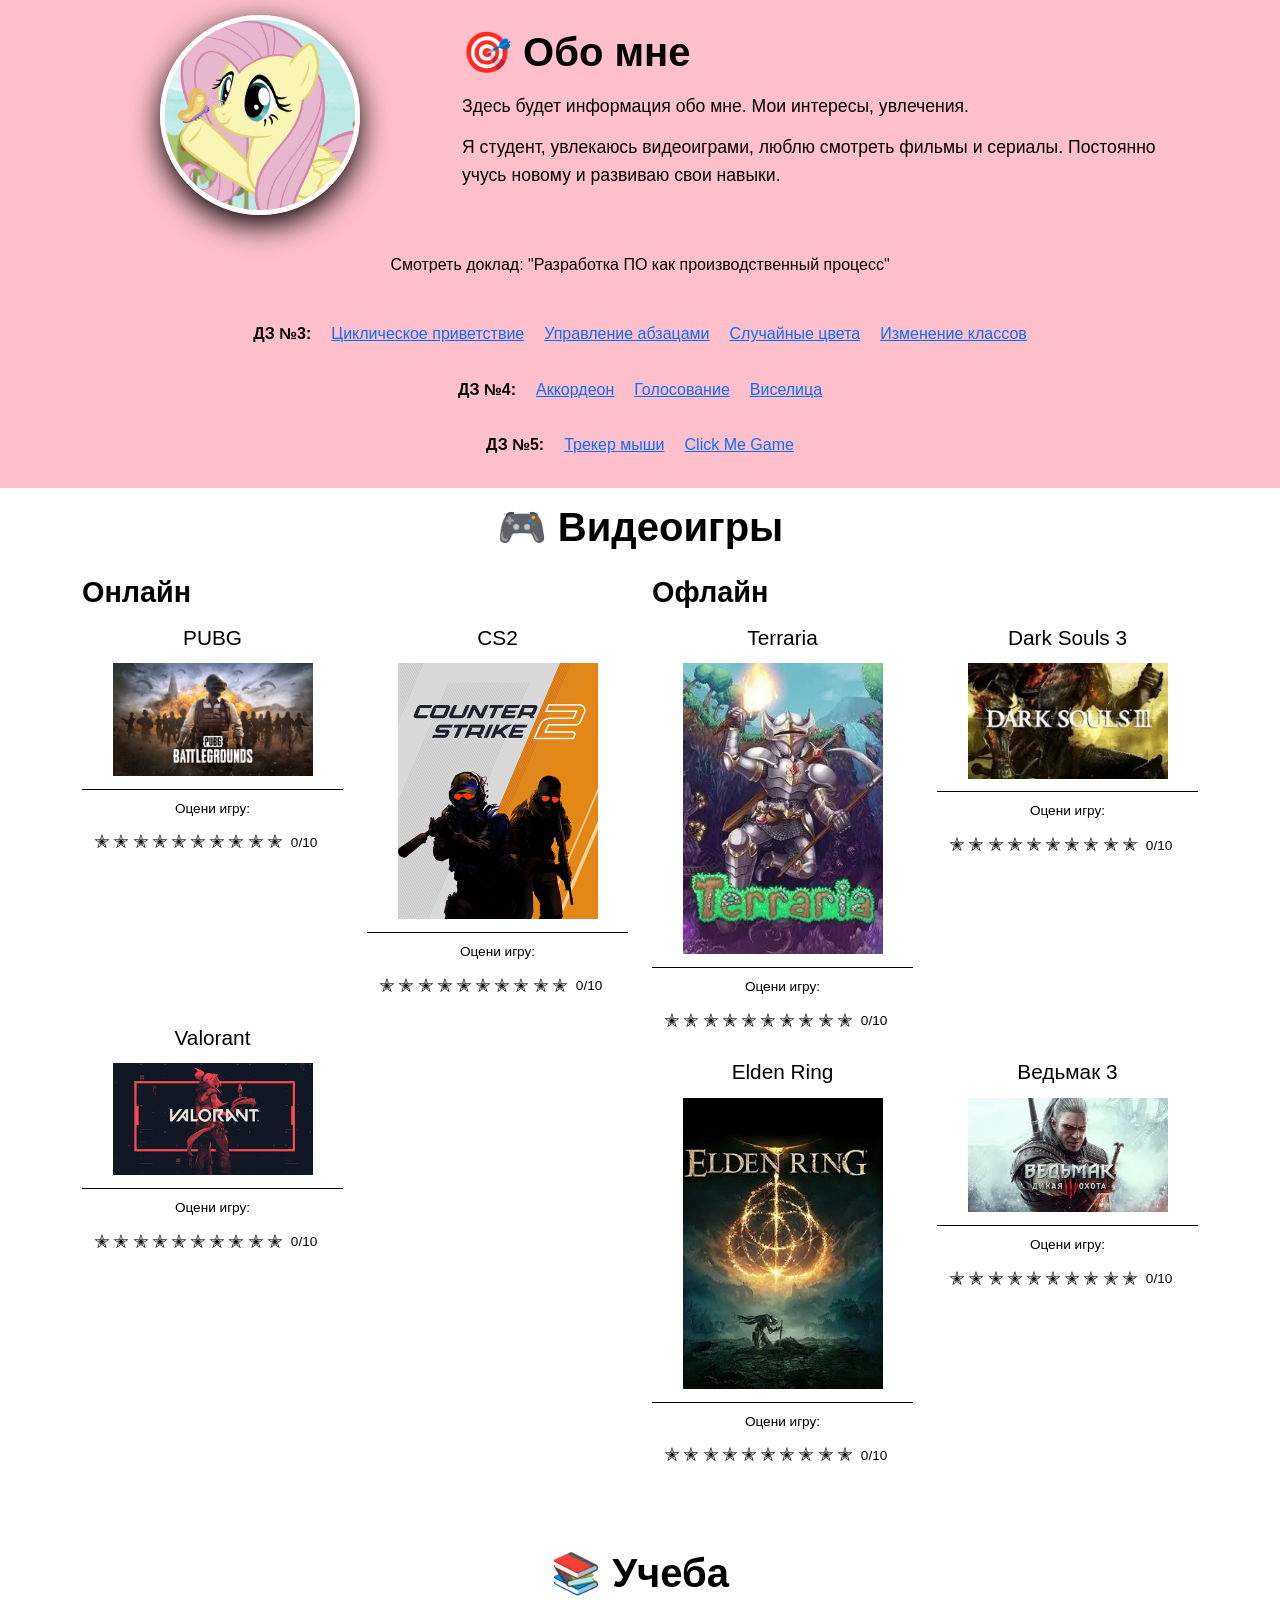
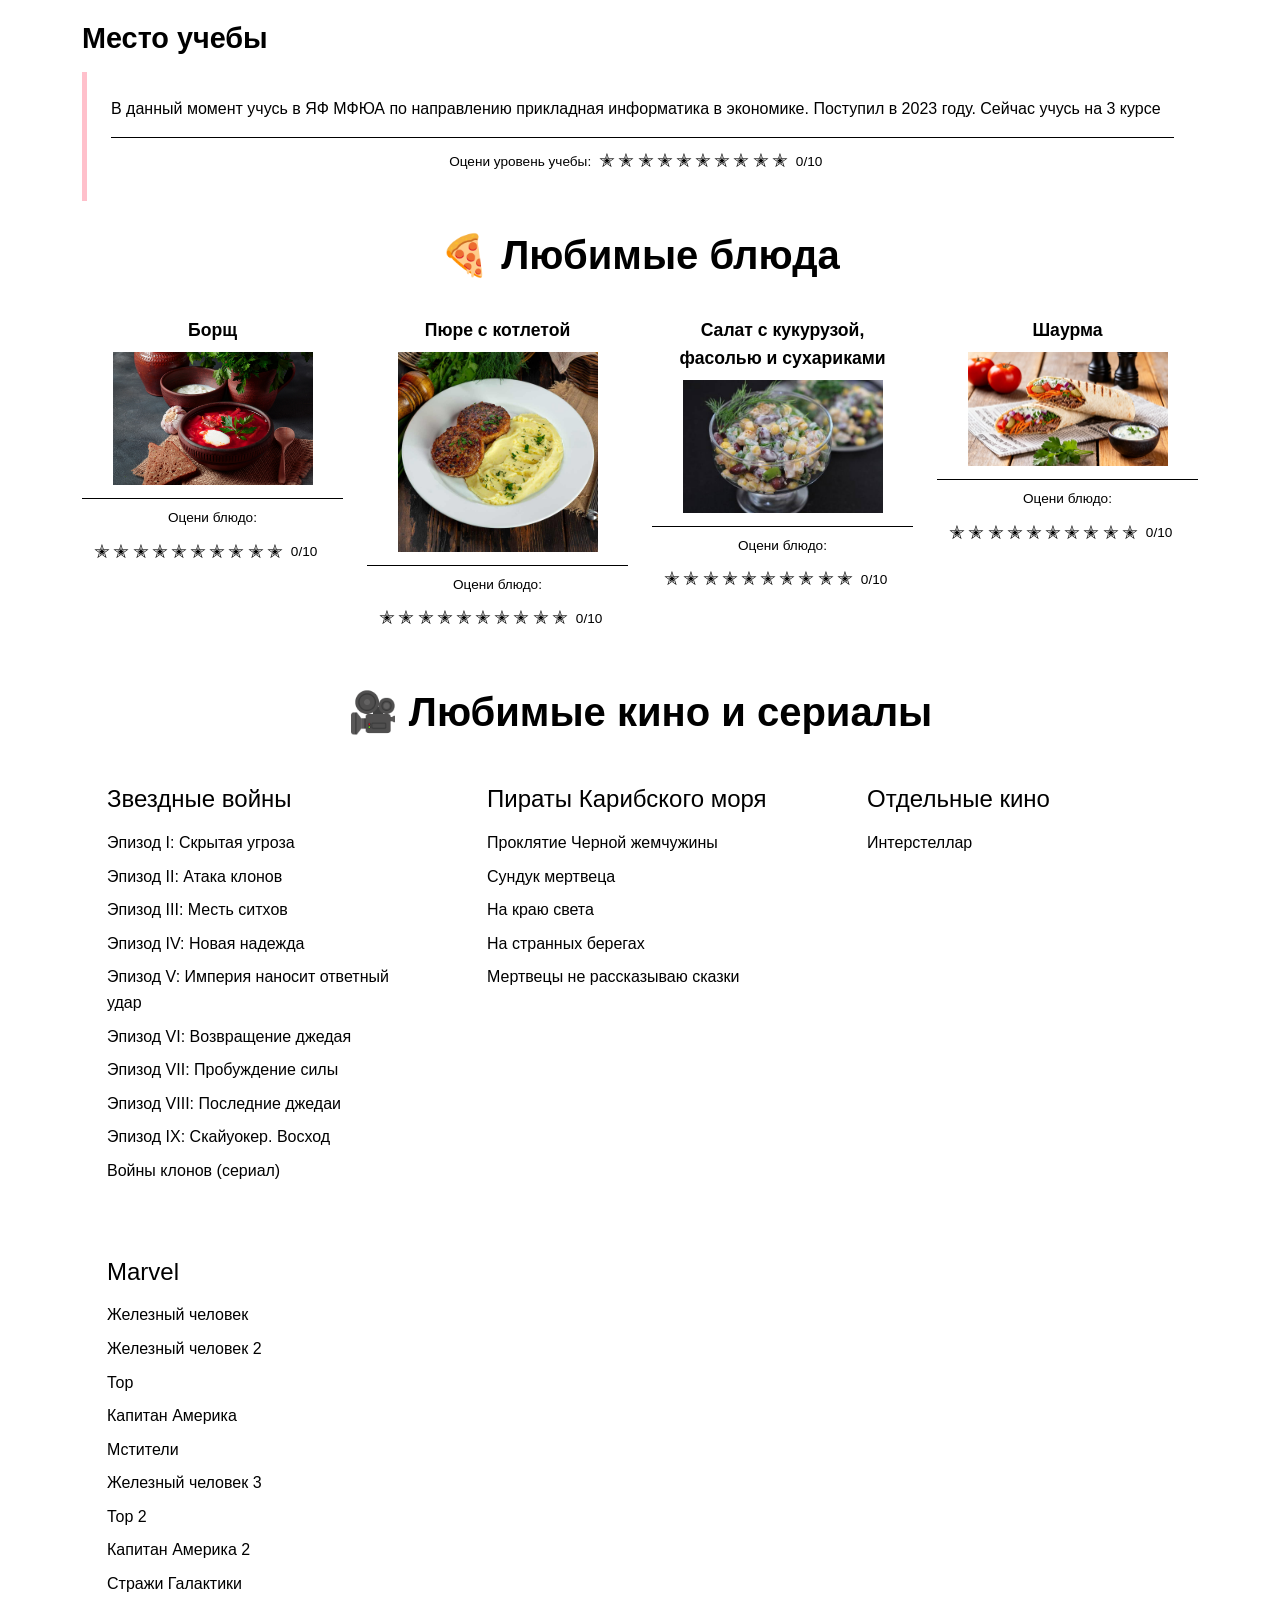
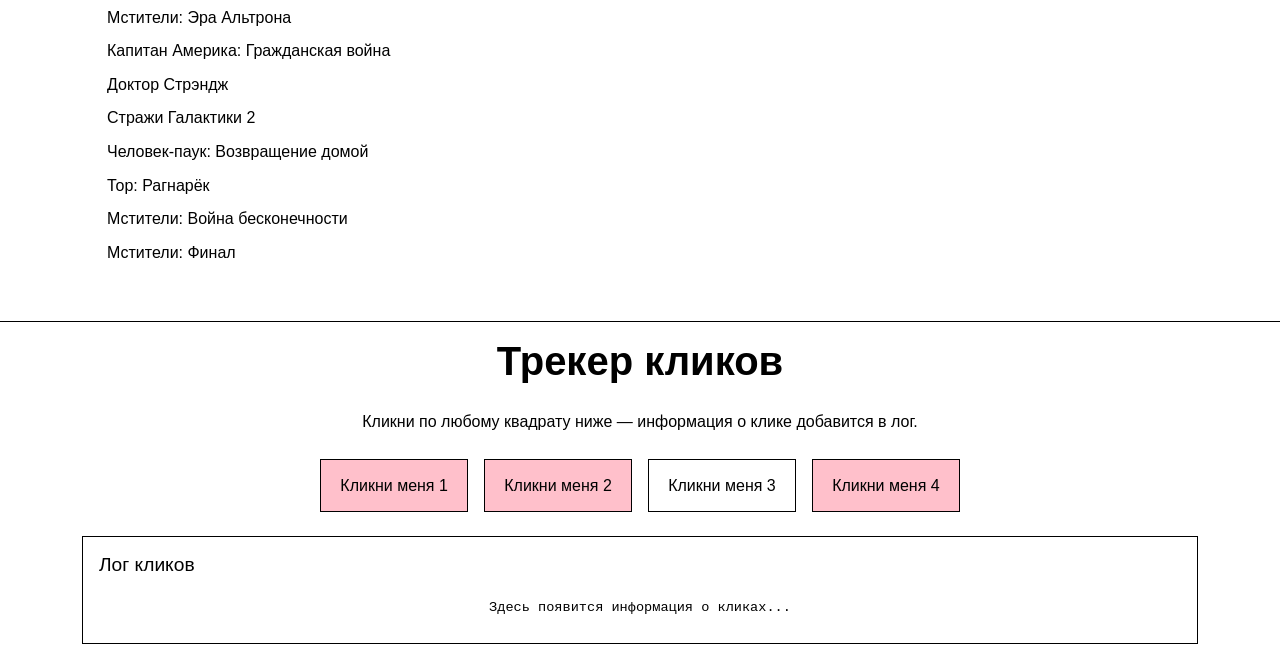
<file: index.html>
<!DOCTYPE html>
<html lang="ru">
<head>
    <meta charset="UTF-8">
    <meta name="viewport" content="width=device-width, initial-scale=1.0">
    <title>Обо мне</title>
    <link href="https://cdn.jsdelivr.net/npm/bootstrap@5.3.8/dist/css/bootstrap.min.css" rel="stylesheet">
    <link rel="stylesheet" href="style.css">
</head>
<body>
    <div class="container-fluid p-0">
        <div class="about-me">
            <div class="container">
                <!-- Аватарка и текст обо мне -->
                <div class="row align-items-center">
                    <div class="col-md-4 text-center mb-3 mb-md-0">
                        <img src=".\img\poni.jpg"
                             alt="Моя аватарка" class="avatar">
                    </div>
                    <div class="col-md-8">
                        <h1 class="about-title">🎯 Обо мне</h1>
                        <p class="about-text">
                            Здесь будет информация обо мне. Мои интересы, увлечения.
                        </p>
                        <p class="about-text">
                            Я студент, увлекаюсь видеоиграми, люблю смотреть фильмы и сериалы. 
                            Постоянно учусь новому и развиваю свои навыки.
                        </p>
                    </div>
                </div>
                
                <!-- Ссылка на доклад -->
                <div class="text-center mt-4">
                    <a href="second_HW.html" class="lecture-link">Смотреть доклад: "Разработка ПО как производственный процесс"</a>
                </div>
                
                <!-- БЛОК СО ССЫЛКАМИ НА ЗАДАНИЯ ДЗ 3 -->
                <div class="hw-nav mt-3">
                    <div class="nav-links">
                        <span class="nav-title">ДЗ №3:</span>
                        <a href="hw3_1/hw3_1_ivanyk.html">Циклическое приветствие</a>
                        <a href="hw3_2/hw3_2_ivanyk.html">Управление абзацами</a>
                        <a href="hw3_3/hw3_3_ivanyk.html">Случайные цвета</a>
                        <a href="hw3_4/hw3_4_ivanyk.html">Изменение классов</a>
                    </div>
                </div>

                <!-- БЛОК СО ССЫЛКАМИ НА ДЗ №4 -->
                <div class="hw-nav">
                    <div class="nav-links">
                        <span class="nav-title">ДЗ №4:</span>
                        <a href="hw4_1_ivanyk/hw4_1_ivanyk.html">Аккордеон</a>
                        <a href="hw4_2_ivanyk/hw4_2_ivanyk.html">Голосование</a>
                        <a href="hw4_3_ivanyk/hw4_3_ivanyk.html">Виселица</a>
                    </div>
                </div>
                
                <!-- БЛОК СО ССЫЛКАМИ НА ДЗ №5 -->
                <div class="hw-nav">
                    <div class="nav-links">
                        <span class="nav-title">ДЗ №5:</span>
                        <a href="hw5_3/hw5_3.html">Трекер мыши</a>
                        <a href="hw5_4/hw5_4.html">Click Me Game</a>
                    </div>
                </div>
            </div>
        </div>
        
        <!-- БЛОК ВИДЕОИГРЫ -->
        <div class="games-section">
            <div class="container">
                <h2 class="section-title">🎮 Видеоигры</h2>
                
                <div class="row">
                    <!--ОНЛАЙН ИГРЫ-->
                    <div class="col-lg-6 mb-5">
                        <h3 class="games-subtitle">Онлайн</h3>
                        <div class="games-grid">
                            <div class="game-item">
                                <h4>PUBG</h4>
                                <img src=".\img\pubg-battlegrounds-16v1j.jpg" class="game-image" alt="PUBG">
                                <div class="rating-container" data-item="pubg">
                                    <div class="stars-rating">
                                        <span class="rating-label">Оцени игру:</span>
                                        <div class="stars" data-rating="0">
                                            <span class="star" data-value="1">&#10029;</span>
                                            <span class="star" data-value="2">&#10029;</span>
                                            <span class="star" data-value="3">&#10029;</span>
                                            <span class="star" data-value="4">&#10029;</span>
                                            <span class="star" data-value="5">&#10029;</span>
                                            <span class="star" data-value="6">&#10029;</span>
                                            <span class="star" data-value="7">&#10029;</span>
                                            <span class="star" data-value="8">&#10029;</span>
                                            <span class="star" data-value="9">&#10029;</span>
                                            <span class="star" data-value="10">&#10029;</span>
                                        </div>
                                        <span class="rating-value">0/10</span>
                                    </div>
                                </div>
                            </div>
                            <div class="game-item">
                                <h4>CS2</h4>
                                <img src=".\img\Counter-strike_2.jpg" class="game-image" alt="CS2">
                                <div class="rating-container" data-item="cs2">
                                    <div class="stars-rating">
                                        <span class="rating-label">Оцени игру:</span>
                                        <div class="stars" data-rating="0">
                                            <span class="star" data-value="1">&#10029;</span>
                                            <span class="star" data-value="2">&#10029;</span>
                                            <span class="star" data-value="3">&#10029;</span>
                                            <span class="star" data-value="4">&#10029;</span>
                                            <span class="star" data-value="5">&#10029;</span>
                                            <span class="star" data-value="6">&#10029;</span>
                                            <span class="star" data-value="7">&#10029;</span>
                                            <span class="star" data-value="8">&#10029;</span>
                                            <span class="star" data-value="9">&#10029;</span>
                                            <span class="star" data-value="10">&#10029;</span>
                                        </div>
                                        <span class="rating-value">0/10</span>
                                    </div>
                                </div>
                            </div>
                            <div class="game-item">
                                <h4>Valorant</h4>
                                <img src=".\img\valorant.jpg" class="game-image" alt="Valorant">
                                <div class="rating-container" data-item="valorant">
                                    <div class="stars-rating">
                                        <span class="rating-label">Оцени игру:</span>
                                        <div class="stars" data-rating="0">
                                            <span class="star" data-value="1">&#10029;</span>
                                            <span class="star" data-value="2">&#10029;</span>
                                            <span class="star" data-value="3">&#10029;</span>
                                            <span class="star" data-value="4">&#10029;</span>
                                            <span class="star" data-value="5">&#10029;</span>
                                            <span class="star" data-value="6">&#10029;</span>
                                            <span class="star" data-value="7">&#10029;</span>
                                            <span class="star" data-value="8">&#10029;</span>
                                            <span class="star" data-value="9">&#10029;</span>
                                            <span class="star" data-value="10">&#10029;</span>
                                        </div>
                                        <span class="rating-value">0/10</span>
                                    </div>
                                </div>
                            </div>
                        </div>
                    </div>

                    <!--ОФФЛАЙН ИГРЫ-->
                    <div class="col-lg-6 mb-5">
                        <h3 class="games-subtitle">Офлайн</h3>
                        <div class="games-grid">
                            <div class="game-item">
                                <h4>Terraria</h4>
                                <img src=".\img\terraria.jpg" class="game-image" alt="Terraria">
                                <div class="rating-container" data-item="terraria">
                                    <div class="stars-rating">
                                        <span class="rating-label">Оцени игру:</span>
                                        <div class="stars" data-rating="0">
                                            <span class="star" data-value="1">&#10029;</span>
                                            <span class="star" data-value="2">&#10029;</span>
                                            <span class="star" data-value="3">&#10029;</span>
                                            <span class="star" data-value="4">&#10029;</span>
                                            <span class="star" data-value="5">&#10029;</span>
                                            <span class="star" data-value="6">&#10029;</span>
                                            <span class="star" data-value="7">&#10029;</span>
                                            <span class="star" data-value="8">&#10029;</span>
                                            <span class="star" data-value="9">&#10029;</span>
                                            <span class="star" data-value="10">&#10029;</span>
                                        </div>
                                        <span class="rating-value">0/10</span>
                                    </div>
                                </div>
                            </div>
                            <div class="game-item">
                                <h4>Dark Souls 3</h4>
                                <img src=".\img\ds3.jpg" class="game-image" alt="Dark Souls 3">
                                <div class="rating-container" data-item="darksouls3">
                                    <div class="stars-rating">
                                        <span class="rating-label">Оцени игру:</span>
                                        <div class="stars" data-rating="0">
                                            <span class="star" data-value="1">&#10029;</span>
                                            <span class="star" data-value="2">&#10029;</span>
                                            <span class="star" data-value="3">&#10029;</span>
                                            <span class="star" data-value="4">&#10029;</span>
                                            <span class="star" data-value="5">&#10029;</span>
                                            <span class="star" data-value="6">&#10029;</span>
                                            <span class="star" data-value="7">&#10029;</span>
                                            <span class="star" data-value="8">&#10029;</span>
                                            <span class="star" data-value="9">&#10029;</span>
                                            <span class="star" data-value="10">&#10029;</span>
                                        </div>
                                        <span class="rating-value">0/10</span>
                                    </div>
                                </div>
                            </div>
                            <div class="game-item">
                                <h4>Elden Ring</h4>
                                <img src=".\img\elden.jpg" class="game-image" alt="Elden Ring">
                                <div class="rating-container" data-item="eldenring">
                                    <div class="stars-rating">
                                        <span class="rating-label">Оцени игру:</span>
                                        <div class="stars" data-rating="0">
                                            <span class="star" data-value="1">&#10029;</span>
                                            <span class="star" data-value="2">&#10029;</span>
                                            <span class="star" data-value="3">&#10029;</span>
                                            <span class="star" data-value="4">&#10029;</span>
                                            <span class="star" data-value="5">&#10029;</span>
                                            <span class="star" data-value="6">&#10029;</span>
                                            <span class="star" data-value="7">&#10029;</span>
                                            <span class="star" data-value="8">&#10029;</span>
                                            <span class="star" data-value="9">&#10029;</span>
                                            <span class="star" data-value="10">&#10029;</span>
                                        </div>
                                        <span class="rating-value">0/10</span>
                                    </div>
                                </div>
                            </div>
                            <div class="game-item">
                                <h4>Ведьмак 3</h4>
                                <img src=".\img\vedmak3.jpg" class="game-image" alt="Ведьмак 3">
                                <div class="rating-container" data-item="witcher3">
                                    <div class="stars-rating">
                                        <span class="rating-label">Оцени игру:</span>
                                        <div class="stars" data-rating="0">
                                            <span class="star" data-value="1">&#10029;</span>
                                            <span class="star" data-value="2">&#10029;</span>
                                            <span class="star" data-value="3">&#10029;</span>
                                            <span class="star" data-value="4">&#10029;</span>
                                            <span class="star" data-value="5">&#10029;</span>
                                            <span class="star" data-value="6">&#10029;</span>
                                            <span class="star" data-value="7">&#10029;</span>
                                            <span class="star" data-value="8">&#10029;</span>
                                            <span class="star" data-value="9">&#10029;</span>
                                            <span class="star" data-value="10">&#10029;</span>
                                        </div>
                                        <span class="rating-value">0/10</span>
                                    </div>
                                </div>
                            </div>
                        </div>
                    </div>
                </div>
            </div>
        </div>

        <!--БЛОК УЧЕБА-->
        <div class="education-section">
            <div class="container">
                <h2 class="section-title">📚 Учеба</h2>
                <h3 class="education-subtitle">Место учебы</h3>
                <div class="education-content">
                    <p>В данный момент учусь в ЯФ МФЮА по направлению прикладная информатика в экономике. Поступил в 2023 году. Сейчас учусь на 3 курсе</p>
                    <div class="rating-container" data-item="education">
                        <div class="stars-rating">
                            <span class="rating-label">Оцени уровень учебы:</span>
                            <div class="stars" data-rating="0">
                                <span class="star" data-value="1">&#10029;</span>
                                <span class="star" data-value="2">&#10029;</span>
                                <span class="star" data-value="3">&#10029;</span>
                                <span class="star" data-value="4">&#10029;</span>
                                <span class="star" data-value="5">&#10029;</span>
                                <span class="star" data-value="6">&#10029;</span>
                                <span class="star" data-value="7">&#10029;</span>
                                <span class="star" data-value="8">&#10029;</span>
                                <span class="star" data-value="9">&#10029;</span>
                                <span class="star" data-value="10">&#10029;</span>
                            </div>
                            <span class="rating-value">0/10</span>
                        </div>
                    </div>
                </div>
            </div>
        </div>

        <!--БЛОК ЛЮБИМЫЕ БЛЮДА-->
        <div class="food-section">
            <div class="container">
                <h2 class="section-title">🍕 Любимые блюда</h2>
                <div class="row">
                    <div class="col-md-3 mb-4">
                        <div class="food-item">
                            <div class="food-title">Борщ</div>
                            <img src=".\img\borch1-pic4_zoom-1500x1500-65610.jpg" class="food-image" alt="Борщ">
                            <div class="rating-container" data-item="borsch">
                                <div class="stars-rating">
                                    <span class="rating-label">Оцени блюдо:</span>
                                    <div class="stars" data-rating="0">
                                        <span class="star" data-value="1">&#10029;</span>
                                        <span class="star" data-value="2">&#10029;</span>
                                        <span class="star" data-value="3">&#10029;</span>
                                        <span class="star" data-value="4">&#10029;</span>
                                        <span class="star" data-value="5">&#10029;</span>
                                        <span class="star" data-value="6">&#10029;</span>
                                        <span class="star" data-value="7">&#10029;</span>
                                        <span class="star" data-value="8">&#10029;</span>
                                        <span class="star" data-value="9">&#10029;</span>
                                        <span class="star" data-value="10">&#10029;</span>
                                    </div>
                                    <span class="rating-value">0/10</span>
                                </div>
                            </div>
                        </div>
                    </div>
                    <div class="col-md-3 mb-4">
                        <div class="food-item">
                            <div class="food-title">Пюре с котлетой</div>
                            <img src=".\img\kotlety-iz-govyadiny-i-svininy.jpg" class="food-image" alt="Пюре с котлетой">
                            <div class="rating-container" data-item="meat">
                                <div class="stars-rating">
                                    <span class="rating-label">Оцени блюдо:</span>
                                    <div class="stars" data-rating="0">
                                        <span class="star" data-value="1">&#10029;</span>
                                        <span class="star" data-value="2">&#10029;</span>
                                        <span class="star" data-value="3">&#10029;</span>
                                        <span class="star" data-value="4">&#10029;</span>
                                        <span class="star" data-value="5">&#10029;</span>
                                        <span class="star" data-value="6">&#10029;</span>
                                        <span class="star" data-value="7">&#10029;</span>
                                        <span class="star" data-value="8">&#10029;</span>
                                        <span class="star" data-value="9">&#10029;</span>
                                        <span class="star" data-value="10">&#10029;</span>
                                    </div>
                                    <span class="rating-value">0/10</span>
                                </div>
                            </div>
                        </div>
                    </div>
                    <div class="col-md-3 mb-4">
                        <div class="food-item">
                            <div class="food-title">Салат с кукурузой, фасолью и сухариками</div>
                            <img src=".\img\salat-s-fasolyu-kukuruzoy-i-suharikami.jpg" class="food-image" alt="Салат">
                            <div class="rating-container" data-item="salad">
                                <div class="stars-rating">
                                    <span class="rating-label">Оцени блюдо:</span>
                                    <div class="stars" data-rating="0">
                                        <span class="star" data-value="1">&#10029;</span>
                                        <span class="star" data-value="2">&#10029;</span>
                                        <span class="star" data-value="3">&#10029;</span>
                                        <span class="star" data-value="4">&#10029;</span>
                                        <span class="star" data-value="5">&#10029;</span>
                                        <span class="star" data-value="6">&#10029;</span>
                                        <span class="star" data-value="7">&#10029;</span>
                                        <span class="star" data-value="8">&#10029;</span>
                                        <span class="star" data-value="9">&#10029;</span>
                                        <span class="star" data-value="10">&#10029;</span>
                                    </div>
                                    <span class="rating-value">0/10</span>
                                </div>
                            </div>
                        </div>
                    </div>
                    <div class="col-md-3 mb-4">
                        <div class="food-item">
                            <div class="food-title">Шаурма</div>
                            <img src=".\img\domashnyaya_shaurma.jpg" class="food-image" alt="Шаурма">
                            <div class="rating-container" data-item="shaurma">
                                <div class="stars-rating">
                                    <span class="rating-label">Оцени блюдо:</span>
                                    <div class="stars" data-rating="0">
                                        <span class="star" data-value="1">&#10029;</span>
                                        <span class="star" data-value="2">&#10029;</span>
                                        <span class="star" data-value="3">&#10029;</span>
                                        <span class="star" data-value="4">&#10029;</span>
                                        <span class="star" data-value="5">&#10029;</span>
                                        <span class="star" data-value="6">&#10029;</span>
                                        <span class="star" data-value="7">&#10029;</span>
                                        <span class="star" data-value="8">&#10029;</span>
                                        <span class="star" data-value="9">&#10029;</span>
                                        <span class="star" data-value="10">&#10029;</span>
                                    </div>
                                    <span class="rating-value">0/10</span>
                                </div>
                            </div>
                        </div>
                    </div>
                </div>
            </div>
        </div>

        <!-- БЛОК КИНО И СЕРИАЛЫ -->
        <div class="movies-section">
            <div class="container">
                <h2 class="section-title">🎥 Любимые кино и сериалы</h2>
                
                <div class="movies-grid">
                    <div class="movie-category">
                        <h3>Звездные войны</h3>
                        <div class="movie-list">
                            <a>Эпизод I: Скрытая угроза</a>
                            <a>Эпизод II: Атака клонов</a>
                            <a>Эпизод III: Месть ситхов</a>
                            <a>Эпизод IV: Новая надежда</a>
                            <a>Эпизод V: Империя наносит ответный удар</a>
                            <a>Эпизод VI: Возвращение джедая</a>
                            <a>Эпизод VII: Пробуждение силы</a>
                            <a>Эпизод VIII: Последние джедаи</a>
                            <a>Эпизод IX: Скайуокер. Восход</a>
                            <a>Войны клонов (сериал)</a>
                        </div>
                    </div>
                    <div class="movie-category">
                        <h3>Пираты Карибского моря</h3>
                        <div class="movie-list">
                            <a>Проклятие Черной жемчужины</a>
                            <a>Сундук мертвеца</a>
                            <a>На краю света</a>
                            <a>На странных берегах</a>
                            <a>Мертвецы не рассказываю сказки</a>
                        </div>
                    </div>
                    <div class="movie-category">
                        <h3>Отдельные кино</h3>
                        <div class="movie-list">
                            <a>Интерстеллар</a>
                        </div>
                    </div>
                    <div class="movie-category">
                        <h3>Marvel</h3>
                        <div class="movie-list">
                            <a>Железный человек</a>
                            <a>Железный человек 2</a>
                            <a>Тор</a>
                            <a>Капитан Америка</a>
                            <a>Мстители</a>
                            <a>Железный человек 3</a>
                            <a>Тор 2</a>
                            <a>Капитан Америка 2</a>
                            <a>Стражи Галактики</a>
                            <a>Мстители: Эра Альтрона</a>
                            <a>Капитан Америка: Гражданская война</a>
                            <a>Доктор Стрэндж</a>
                            <a>Стражи Галактики 2</a>
                            <a>Человек-паук: Возвращение домой</a>
                            <a>Тор: Рагнарёк</a>
                            <a>Мстители: Война бесконечности</a>
                            <a>Мстители: Финал</a>
                        </div>
                    </div>
                </div>
            </div>
        </div>

        <!-- БЛОК ТРЕКЕР КЛИКОВ (ДЗ №5) -->
        <div class="click-tracker-section">
            <div class="container">
                <h2 class="section-title">Трекер кликов</h2>
                <p class="tracker-description">Кликни по любому квадрату ниже — информация о клике добавится в лог.</p>
                
                <div class="boxes-container" id="clickContainer">
                    <div class="box" id="box1">Кликни меня 1</div>
                    <div class="box" id="box2">Кликни меня 2</div>
                    <div class="box special-box" id="box3">Кликни меня 3</div>
                    <div class="box" id="box4">Кликни меня 4</div>
                </div>

                <div class="log-section">
                    <h3>Лог кликов</h3>
                    <div id="clickLog" class="click-log">
                        <div class="log-placeholder">Здесь появится информация о кликах...</div>
                    </div>
                </div>
            </div>
        </div>
    </div>
    
    <script src="click-tracker.js"></script>
    <script src="star-rating.js"></script>
</body>
</html>
</file>
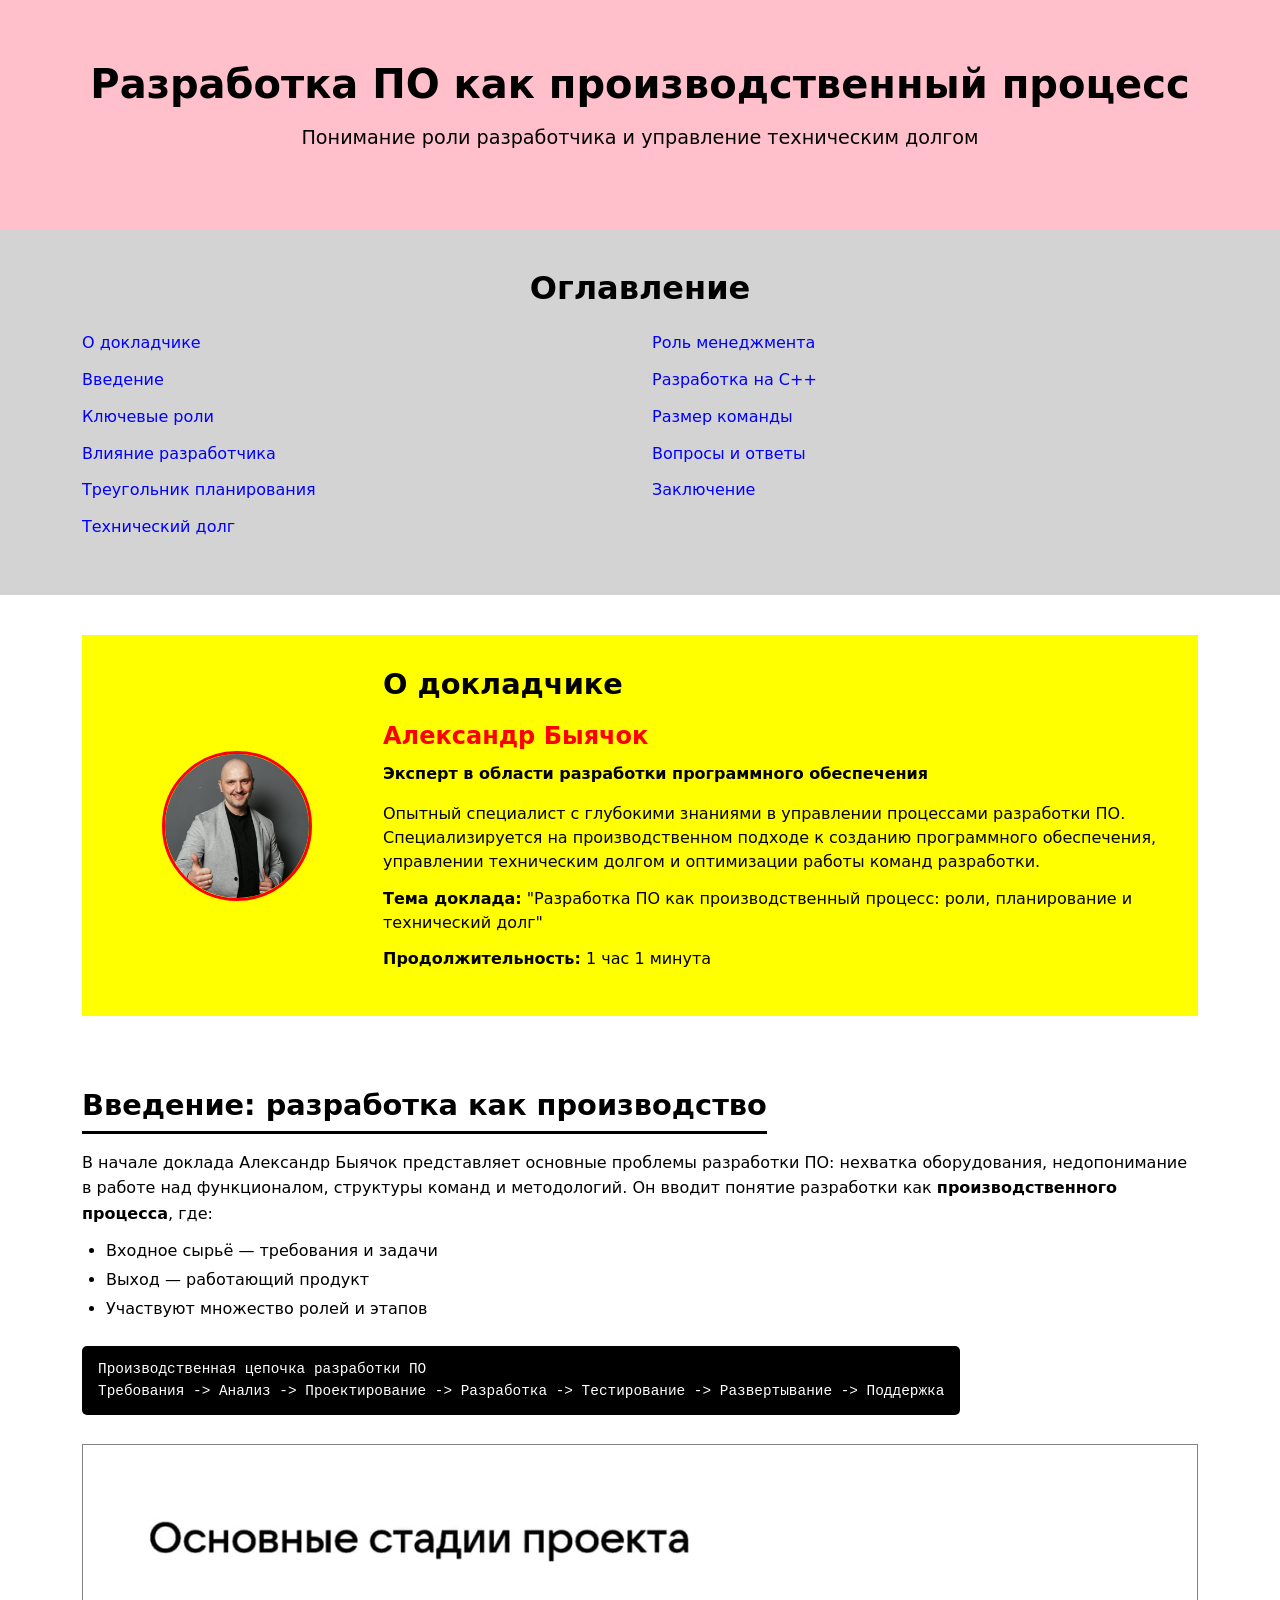
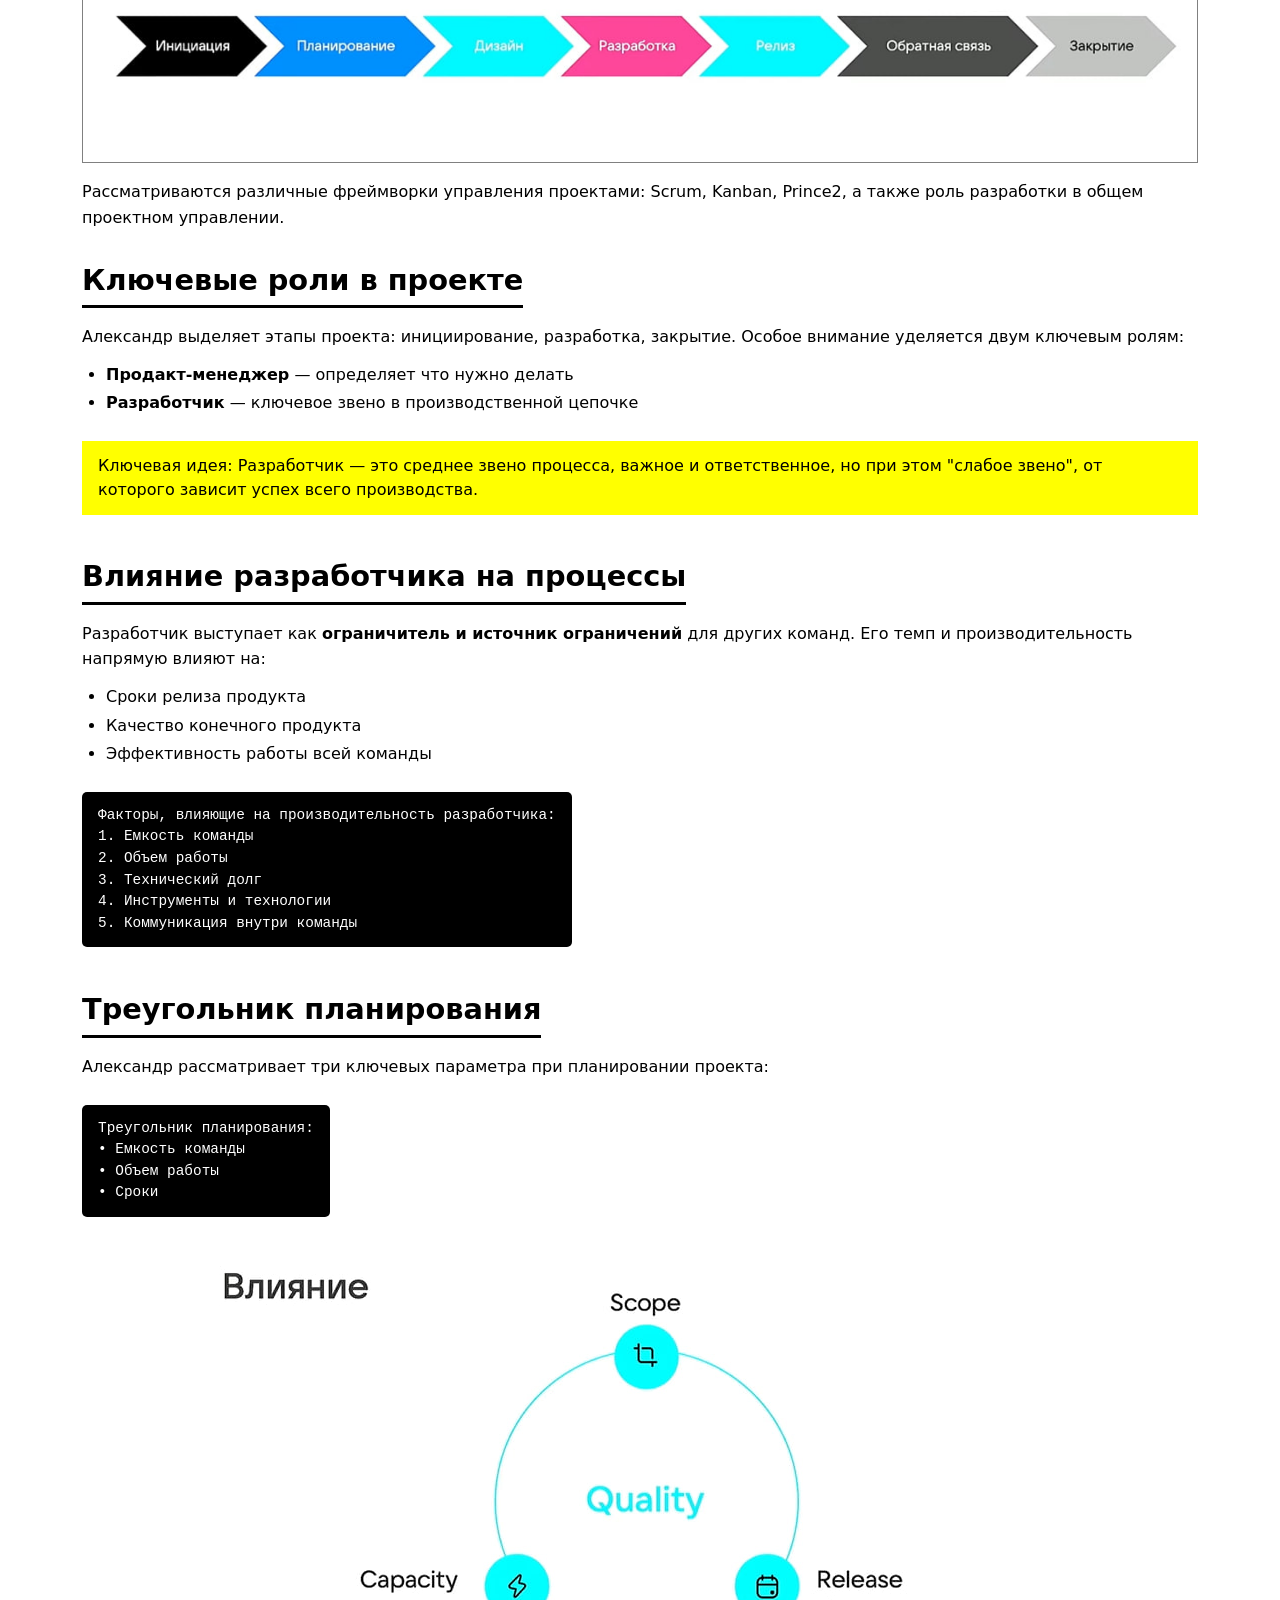
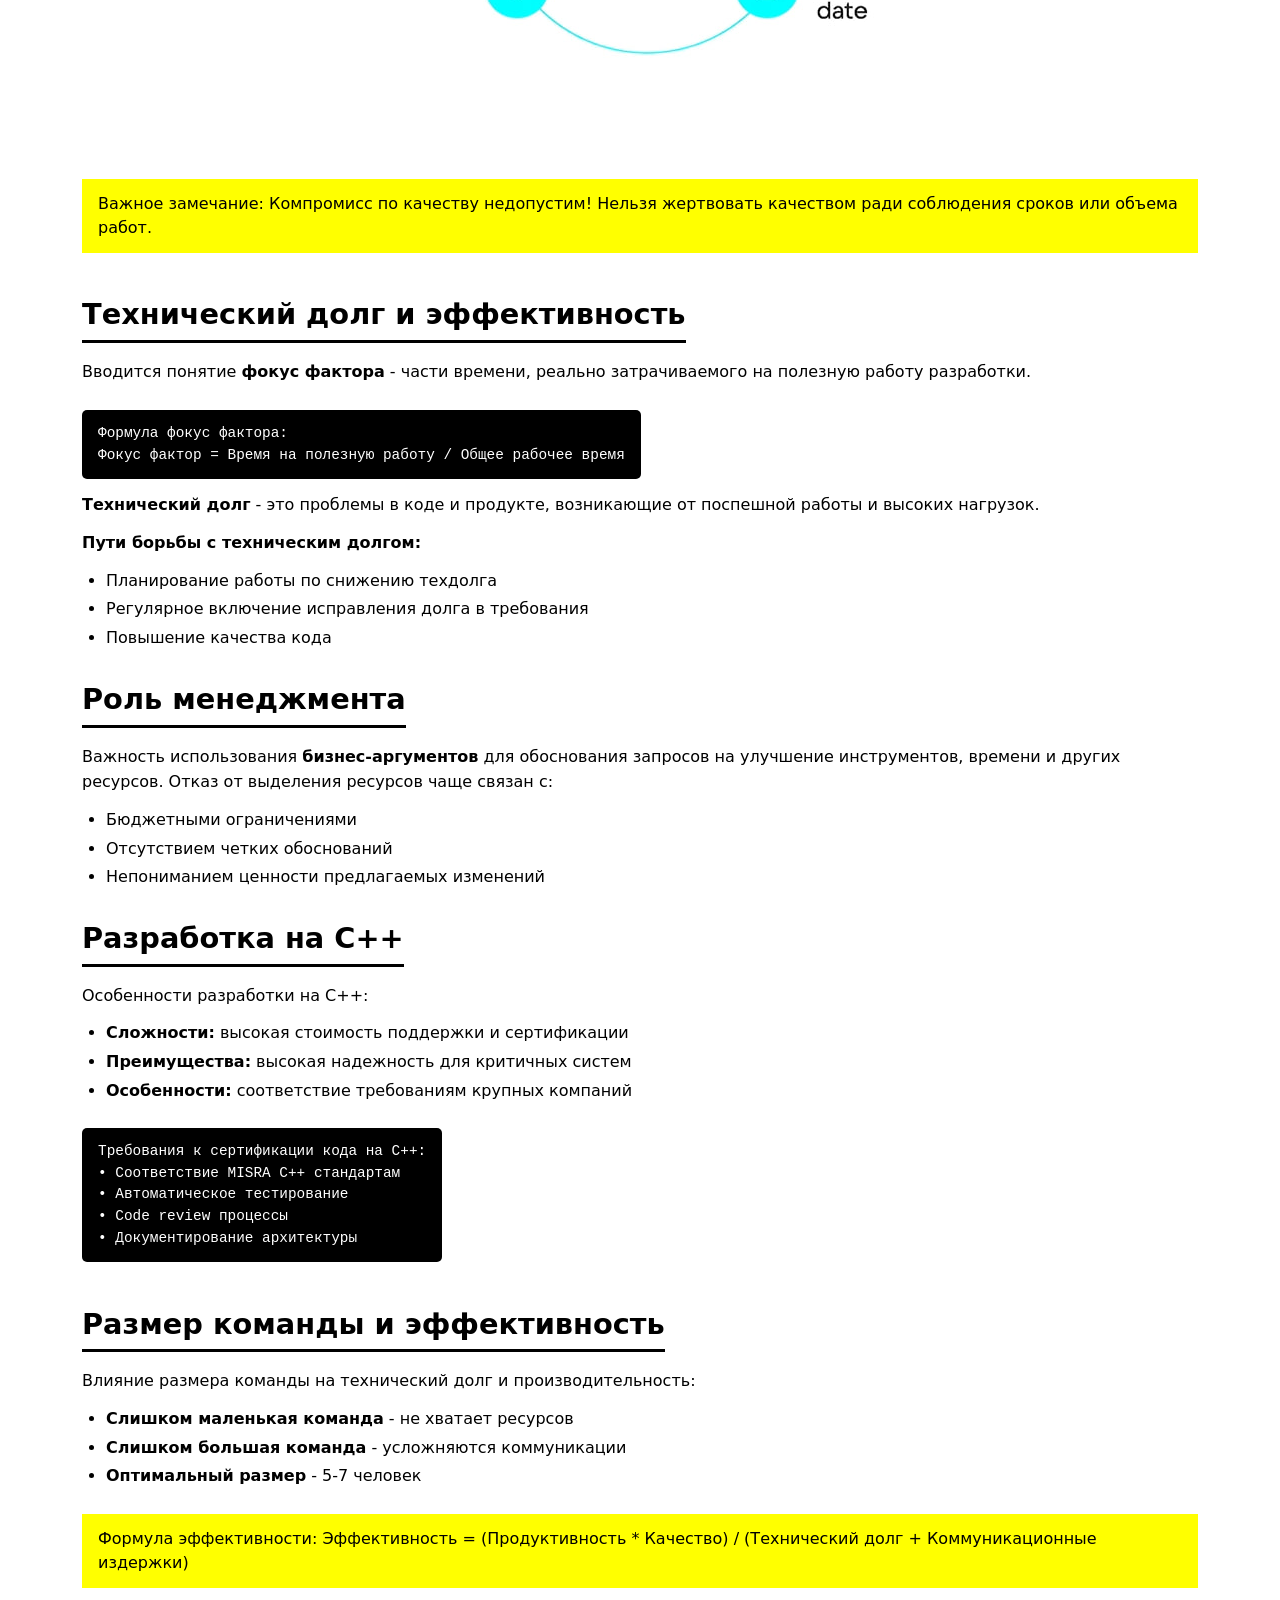
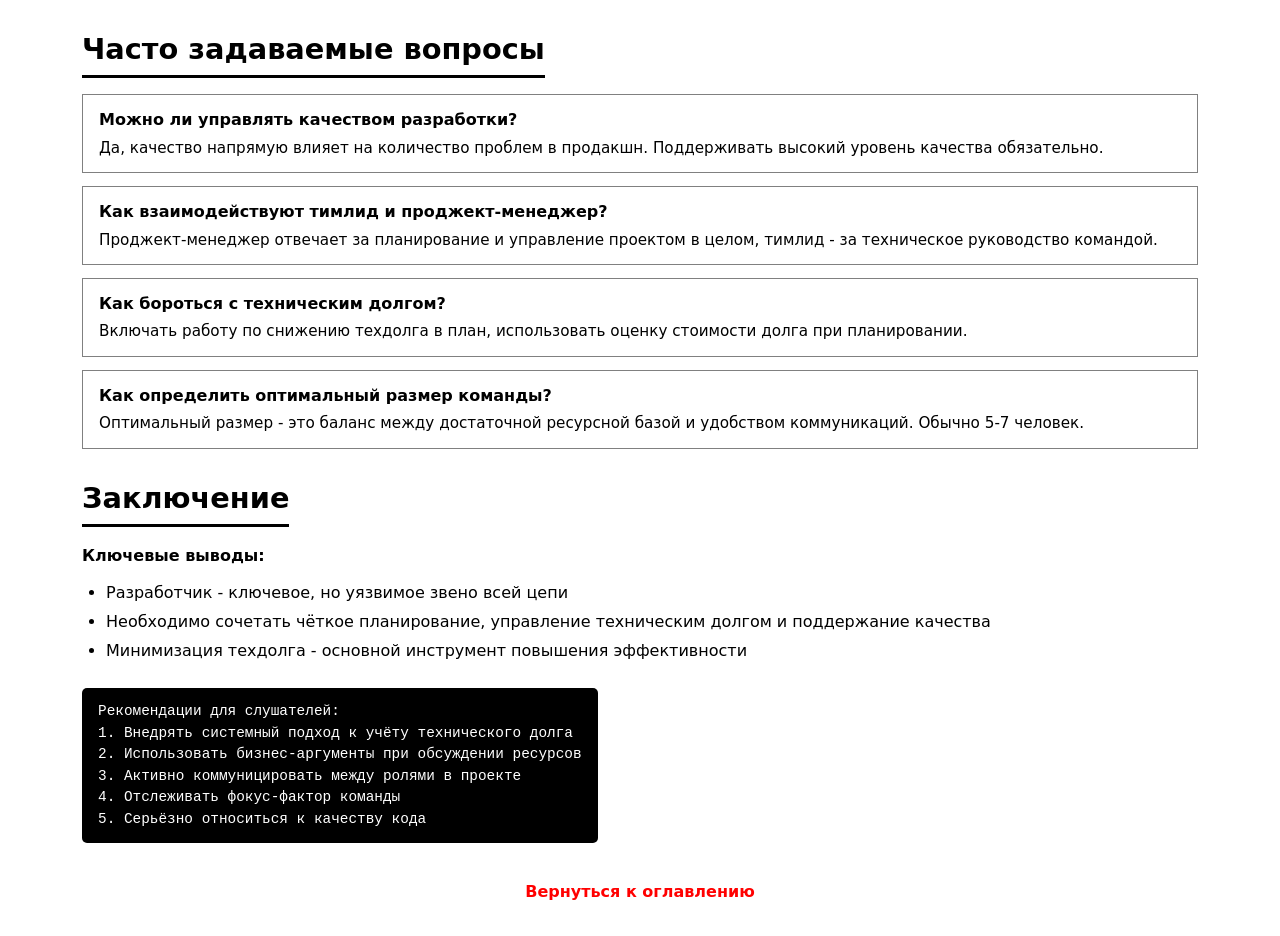
<file: second_HW.html>
<!DOCTYPE html>
<html lang="ru">
<head>
    <meta charset="UTF-8">
    <meta name="viewport" content="width=device-width, initial-scale=1.0">
    <title>Лекция: Разработка ПО как производственный процесс</title>
    <link href="https://cdn.jsdelivr.net/npm/bootstrap@5.3.8/dist/css/bootstrap.min.css" rel="stylesheet" integrity="sha384-sRIl4kxILFvY47J16cr9ZwB07v4J8+LH7qKQnuqkuIAvNWLzeN8tE5YBujZqJLB" crossorigin="anonymous">
    <link rel="stylesheet" href="style_second.css">
</head>
<body>
    <div class="container-fluid p-0">
        <!-- БЛОК ЗАГОЛОВОК ЛЕКЦИИ -->
        <div class="lecture-header">
            <div class="container">
                <div class="row">
                    <div class="col-12 text-center">
                        <h1 class="lecture-title">Разработка ПО как производственный процесс</h1>
                        <p class="lecture-subtitle">Понимание роли разработчика и управление техническим долгом</p>
                    </div>
                </div>
            </div>
        </div>

        <!-- БЛОК ОГЛАВЛЕНИЯ -->
        <div class="toc-section">
            <div class="container">
                <h2 class="section-title">Оглавление</h2>
                <div class="row">
                    <div class="col-md-6">
                        <ul class="toc-list">
                            <li><a href="#speaker">О докладчике</a></li>
                            <li><a href="#intro">Введение</a></li>
                            <li><a href="#roles">Ключевые роли</a></li>
                            <li><a href="#developer">Влияние разработчика</a></li>
                            <li><a href="#planning">Треугольник планирования</a></li>
                            <li><a href="#techdebt">Технический долг</a></li>
                        </ul>
                    </div>
                    <div class="col-md-6">
                        <ul class="toc-list">
                            <li><a href="#management">Роль менеджмента</a></li>
                            <li><a href="#cpp">Разработка на C++</a></li>
                            <li><a href="#team">Размер команды</a></li>
                            <li><a href="#faq">Вопросы и ответы</a></li>
                            <li><a href="#conclusion">Заключение</a></li>
                        </ul>
                    </div>
                </div>
            </div>
        </div>

        <!-- БЛОК О ДОКЛАДЧИКЕ -->
        <div id="speaker" class="speaker-section">
            <div class="container">
                <div class="speaker-block">
                    <div class="row align-items-center">
                        <div class="col-md-3 text-center">
                            <img src=".\img\speaker.jpg" alt="Александр Быячок" class="speaker-photo">
                        </div>
                        <div class="col-md-9">
                            <h3 class="speaker-title">О докладчике</h3>
                            <div class="speaker-name">Александр Быячок</div>
                            <p class="speaker-position">Эксперт в области разработки программного обеспечения</p>
                            <p class="speaker-text">Опытный специалист с глубокими знаниями в управлении процессами разработки ПО. Специализируется на производственном подходе к созданию программного обеспечения, управлении техническим долгом и оптимизации работы команд разработки.</p>
                            <p class="speaker-text"><strong>Тема доклада:</strong> "Разработка ПО как производственный процесс: роли, планирование и технический долг"</p>
                            <p class="speaker-text"><strong>Продолжительность:</strong> 1 час 1 минута</p>
                        </div>
                    </div>
                </div>
            </div>
        </div>

        <!-- ОСНОВНОЙ КОНТЕНТ -->
        <div class="container">
            <!-- ВВЕДЕНИЕ -->
            <div id="intro" class="content-block">
                <h2 class="content-title">Введение: разработка как производство</h2>
                <p class="content-text">В начале доклада Александр Быячок представляет основные проблемы разработки ПО: нехватка оборудования, недопонимание в работе над функционалом, структуры команд и методологий. Он вводит понятие разработки как <strong>производственного процесса</strong>, где:</p>
                <ul class="content-list">
                    <li>Входное сырьё — требования и задачи</li>
                    <li>Выход — работающий продукт</li>
                    <li>Участвуют множество ролей и этапов</li>
                </ul>
                <div class="black-box">
                    Производственная цепочка разработки ПО<br>
                    Требования -> Анализ -> Проектирование -> Разработка -> Тестирование -> Развертывание -> Поддержка
                </div>
                <div class="chain-image">
                    <img src=".\img\stage_of_projects.jpg" alt="Производственная цепочка разработки ПО" class="production-image">
                </div>
                <p class="content-text">Рассматриваются различные фреймворки управления проектами: Scrum, Kanban, Prince2, а также роль разработки в общем проектном управлении.</p>
            </div>

            <!-- КЛЮЧЕВЫЕ РОЛИ -->
            <div id="roles" class="content-block">
                <h2 class="content-title">Ключевые роли в проекте</h2>
                <p class="content-text">Александр выделяет этапы проекта: инициирование, разработка, закрытие. Особое внимание уделяется двум ключевым ролям:</p>
                <ul class="content-list">
                    <li><strong>Продакт-менеджер</strong> — определяет что нужно делать</li>
                    <li><strong>Разработчик</strong> — ключевое звено в производственной цепочке</li>
                </ul>
                <div class="highlight-block">
                    <p class="highlight-text">Ключевая идея: Разработчик — это среднее звено процесса, важное и ответственное, но при этом "слабое звено", от которого зависит успех всего производства.</p>
                </div>
            </div>

            <!-- ВЛИЯНИЕ РАЗРАБОТЧИКА -->
            <div id="developer" class="content-block">
                <h2 class="content-title">Влияние разработчика на процессы</h2>
                <p class="content-text">Разработчик выступает как <strong>ограничитель и источник ограничений</strong> для других команд. Его темп и производительность напрямую влияют на:</p>
                <ul class="content-list">
                    <li>Сроки релиза продукта</li>
                    <li>Качество конечного продукта</li>
                    <li>Эффективность работы всей команды</li>
                </ul>
                <div class="black-box">
                    Факторы, влияющие на производительность разработчика:<br>
                    1. Емкость команды<br>
                    2. Объем работы<br>
                    3. Технический долг<br>
                    4. Инструменты и технологии<br>
                    5. Коммуникация внутри команды
                </div>
            </div>

            <!-- ТРЕУГОЛЬНИК ПЛАНИРОВАНИЯ -->
            <div id="planning" class="content-block">
                <h2 class="content-title">Треугольник планирования</h2>
                <p class="content-text">Александр рассматривает три ключевых параметра при планировании проекта:</p>
                <div class="black-box">
                    Треугольник планирования:<br>
                    • Емкость команды<br>
                    • Объем работы<br>
                    • Сроки
                </div>
                <img src=".\img\treangle.jpg" alt="Треугольник планирования" class="planning-image">
                <div class="highlight-block">
                    <p class="highlight-text">Важное замечание: Компромисс по качеству недопустим! Нельзя жертвовать качеством ради соблюдения сроков или объема работ.</p>
                </div>
            </div>

            <!-- ТЕХНИЧЕСКИЙ ДОЛГ -->
            <div id="techdebt" class="content-block">
                <h2 class="content-title">Технический долг и эффективность</h2>
                <p class="content-text">Вводится понятие <strong>фокус фактора</strong> - части времени, реально затрачиваемого на полезную работу разработки.</p>
                <div class="black-box">
                    Формула фокус фактора:<br>
                    Фокус фактор = Время на полезную работу / Общее рабочее время
                </div>
                <p class="content-text"><strong>Технический долг</strong> - это проблемы в коде и продукте, возникающие от поспешной работы и высоких нагрузок.</p>
                <p class="content-text"><strong>Пути борьбы с техническим долгом:</strong></p>
                <ul class="content-list">
                    <li>Планирование работы по снижению техдолга</li>
                    <li>Регулярное включение исправления долга в требования</li>
                    <li>Повышение качества кода</li>
                </ul>
            </div>

            <!-- РОЛЬ МЕНЕДЖМЕНТА -->
            <div id="management" class="content-block">
                <h2 class="content-title">Роль менеджмента</h2>
                <p class="content-text">Важность использования <strong>бизнес-аргументов</strong> для обоснования запросов на улучшение инструментов, времени и других ресурсов. Отказ от выделения ресурсов чаще связан с:</p>
                <ul class="content-list">
                    <li>Бюджетными ограничениями</li>
                    <li>Отсутствием четких обоснований</li>
                    <li>Непониманием ценности предлагаемых изменений</li>
                </ul>
            </div>

            <!-- C++ -->
            <div id="cpp" class="content-block">
                <h2 class="content-title">Разработка на C++</h2>
                <p class="content-text">Особенности разработки на C++:</p>
                <ul class="content-list">
                    <li><strong>Сложности:</strong> высокая стоимость поддержки и сертификации</li>
                    <li><strong>Преимущества:</strong> высокая надежность для критичных систем</li>
                    <li><strong>Особенности:</strong> соответствие требованиям крупных компаний</li>
                </ul>
                <div class="black-box">
                    Требования к сертификации кода на C++:<br>
                    • Соответствие MISRA C++ стандартам<br>
                    • Автоматическое тестирование<br>
                    • Code review процессы<br>
                    • Документирование архитектуры
                </div>
            </div>

            <!-- РАЗМЕР КОМАНДЫ -->
            <div id="team" class="content-block">
                <h2 class="content-title">Размер команды и эффективность</h2>
                <p class="content-text">Влияние размера команды на технический долг и производительность:</p>
                <ul class="content-list">
                    <li><strong>Слишком маленькая команда</strong> - не хватает ресурсов</li>
                    <li><strong>Слишком большая команда</strong> - усложняются коммуникации</li>
                    <li><strong>Оптимальный размер</strong> - 5-7 человек</li>
                </ul>
                <div class="highlight-block">
                    <p class="highlight-text">Формула эффективности: Эффективность = (Продуктивность * Качество) / (Технический долг + Коммуникационные издержки)</p>
                </div>
            </div>

            <!-- FAQ -->
            <div id="faq" class="content-block">
                <h2 class="content-title">Часто задаваемые вопросы</h2>
                
                <div class="faq-item">
                    <div class="faq-question">Можно ли управлять качеством разработки?</div>
                    <div class="faq-answer">Да, качество напрямую влияет на количество проблем в продакшн. Поддерживать высокий уровень качества обязательно.</div>
                </div>
                
                <div class="faq-item">
                    <div class="faq-question">Как взаимодействуют тимлид и проджект-менеджер?</div>
                    <div class="faq-answer">Проджект-менеджер отвечает за планирование и управление проектом в целом, тимлид - за техническое руководство командой.</div>
                </div>
                
                <div class="faq-item">
                    <div class="faq-question">Как бороться с техническим долгом?</div>
                    <div class="faq-answer">Включать работу по снижению техдолга в план, использовать оценку стоимости долга при планировании.</div>
                </div>
                
                <div class="faq-item">
                    <div class="faq-question">Как определить оптимальный размер команды?</div>
                    <div class="faq-answer">Оптимальный размер - это баланс между достаточной ресурсной базой и удобством коммуникаций. Обычно 5-7 человек.</div>
                </div>
            </div>

            <!-- ЗАКЛЮЧЕНИЕ -->
            <div id="conclusion" class="content-block">
                <h2 class="content-title">Заключение</h2>
                <p class="content-text"><strong>Ключевые выводы:</strong></p>
                <ul class="content-list">
                    <li>Разработчик - ключевое, но уязвимое звено всей цепи</li>
                    <li>Необходимо сочетать чёткое планирование, управление техническим долгом и поддержание качества</li>
                    <li>Минимизация техдолга - основной инструмент повышения эффективности</li>
                </ul>
                <div class="black-box">
                    Рекомендации для слушателей:<br>
                    1. Внедрять системный подход к учёту технического долга<br>
                    2. Использовать бизнес-аргументы при обсуждении ресурсов<br>
                    3. Активно коммуницировать между ролями в проекте<br>
                    4. Отслеживать фокус-фактор команды<br>
                    5. Серьёзно относиться к качеству кода
                </div>
                
                <div class="back-to-top">
                    <a href="#">Вернуться к оглавлению</a>
                </div>
            </div>
        </div>
    </div>
</body>
</html>
</file>
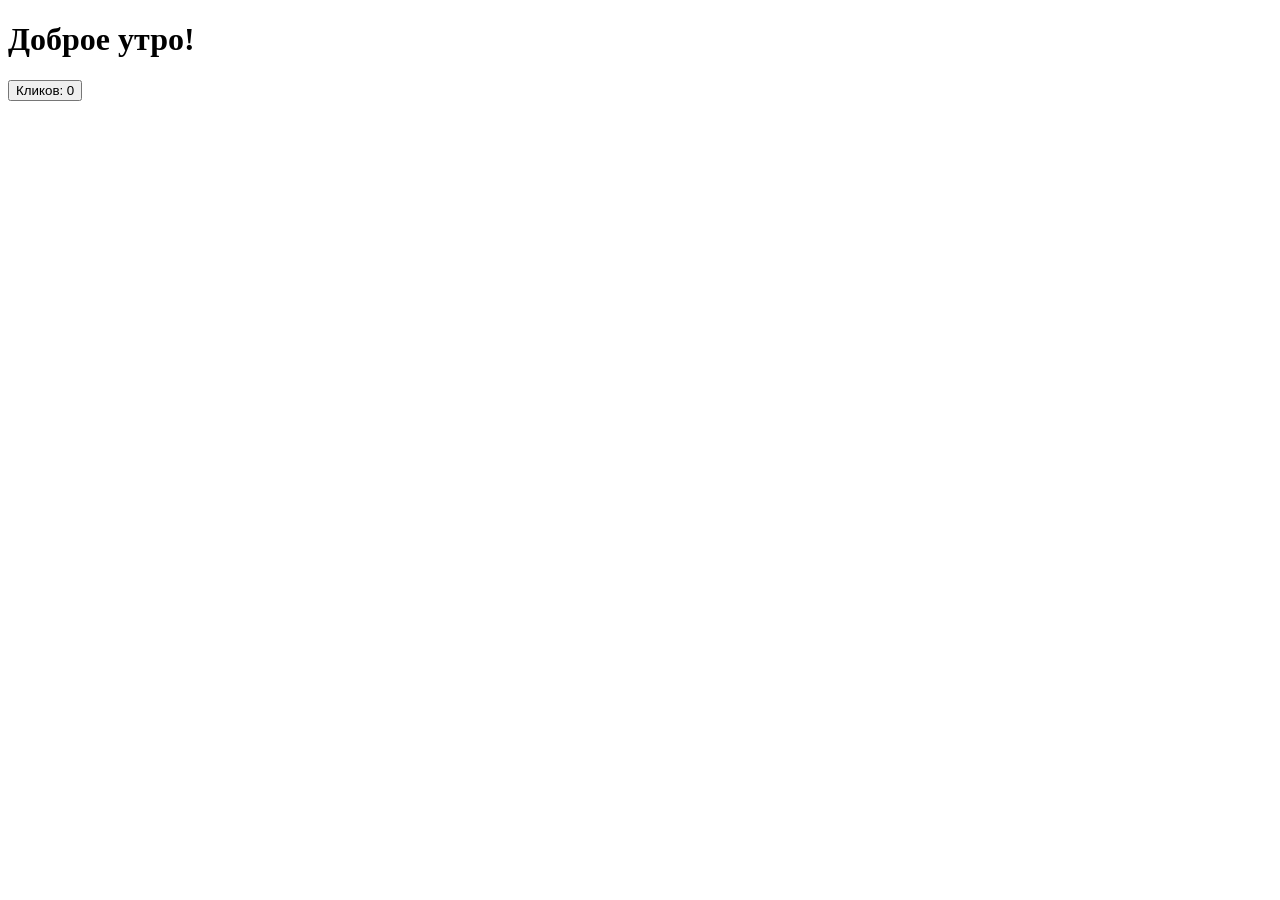
<file: hw3_1/hw3_1_ivanyk.html>
<!DOCTYPE html>
<html>
    <head>
        <title>Циклическое приветствие</title>
        <script>
            let clicks = 0;
            let phraseIndex = 0;
            const phrases = ["Доброе утро!", "Добрый день!", "Добрый вечер!"];
            
            function changeGreeting(buttonCl) {
                //меняем фразу циклически
                phraseIndex = (phraseIndex + 1) % phrases.length;
                document.querySelector("h1").innerText = phrases[phraseIndex];
                clicks++;
                //меняем текст кнопки
                buttonCl.innerText = "Кликов: " + clicks;
            }
        </script>
    </head>
    <body>
        <h1>Доброе утро!</h1>
        <button onClick="changeGreeting(this)">Кликов: 0</button>
    </body>
</html>
</file>
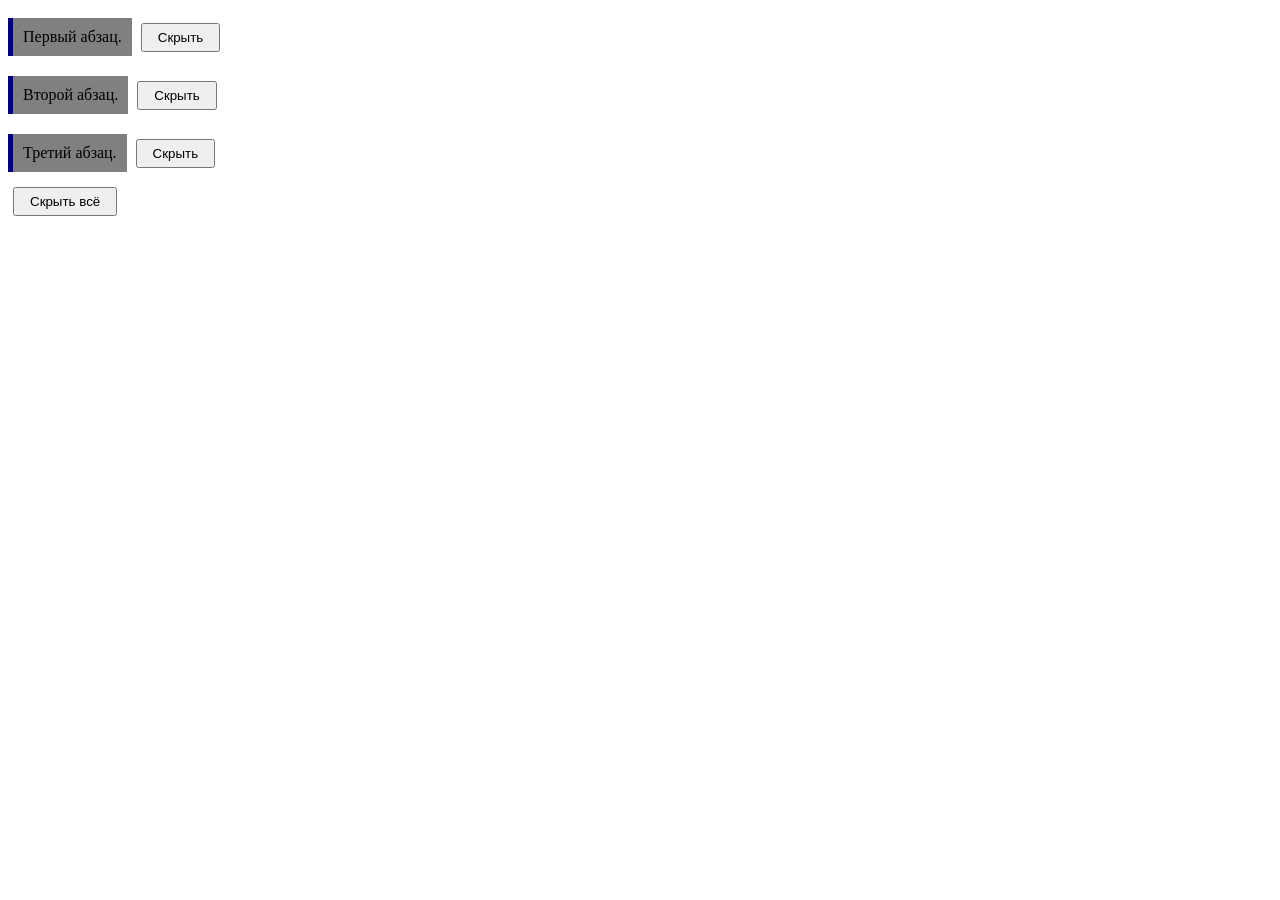
<file: hw3_2/hw3_2_ivanyk.html>
<!DOCTYPE html>
<html>
    <head>
        <title>Управление абзацами</title>
        <style>
            .text-block {
                display: inline-block;
                padding: 10px;
                margin: 10px 0;
                background-color: grey;
                border-left: 5px solid navy;
            }
            button {
                margin: 5px;
                padding: 5px 15px;
            }
        </style>
        <script>
            function toggleParagraph(paragraphId, btn) 
            {
                const paragraph = document.getElementById(paragraphId);
                
                //переключение видимости абзаца
                if (paragraph.style.display === "none") 
                {
                    paragraph.style.display = "inline-block";
                    btn.innerText = "Скрыть";
                } 
                else 
                {
                    paragraph.style.display = "none";
                    btn.innerText = "Показать";
                }
                updateMainButton();
            }
            
            function toggleAll() 
                {
                const paragraphs = document.querySelectorAll(".text-block");
                const mainBtn = document.getElementById("mainBtn");
                //проверка все ли скрыты
                let allHidden = true;
                for (let i = 0; i < paragraphs.length; i++) 
                {
                    if (paragraphs[i].style.display !== "none") 
                    {
                        allHidden = false;
                        break;
                    }
                }
                
                //если все скрыты - показываем все
                //иначе - скрываем все
                for (let i = 0; i < paragraphs.length; i++) {
                    if (allHidden) 
                    {
                        paragraphs[i].style.display = "inline-block";
                    } 
                    else 
                    {
                        paragraphs[i].style.display = "none";
                    }
                }
                
                //обновление текста индивид. кнопок 
                const individualBtns = document.querySelectorAll(".indivBtn");
                for (let i = 0; i < individualBtns.length; i++) 
                {
                    if (allHidden) 
                    {
                        individualBtns[i].innerText = "Скрыть";
                    } 
                    else 
                    {
                        individualBtns[i].innerText = "Показать";
                    }
                }
                
                //обновл. текст общей кнопки
                if (allHidden) 
                {
                    mainBtn.innerText = "Скрыть всё";
                } else 
                {
                    mainBtn.innerText = "Показать всё";
                }
            }
            
            function updateMainButton() {
                const paragraphs = document.querySelectorAll(".text-block");
                const mainBtn = document.getElementById("mainBtn");
                
                //проверка видны ли какие-нибудь абзацы
                let anyVisible = false;
                for (let i = 0; i < paragraphs.length; i++) 
                {
                    if (paragraphs[i].style.display !== "none") 
                    {
                        anyVisible = true;
                        break;
                    }
                }
                
                //меняем текст общей кнопки
                if (anyVisible) 
                {
                    mainBtn.innerText = "Скрыть всё";
                } 
                else 
                {
                    mainBtn.innerText = "Показать всё";
                }
            }
        </script>
    </head>
    <body>
        <div>
            <p id="p1" class="text-block">Первый абзац.</p>
            <button class="indivBtn" onclick="toggleParagraph('p1', this)">Скрыть</button>
        </div>
        
        <div>
            <p id="p2" class="text-block">Второй абзац.</p>
            <button class="indivBtn" onclick="toggleParagraph('p2', this)">Скрыть</button>
        </div>
        
        <div>
            <p id="p3" class="text-block">Третий абзац.</p>
            <button class="indivBtn" onclick="toggleParagraph('p3', this)">Скрыть</button>
        </div>
        
        <button id="mainBtn" onclick="toggleAll()">Скрыть всё</button>
            
    </body>
</html>
</file>
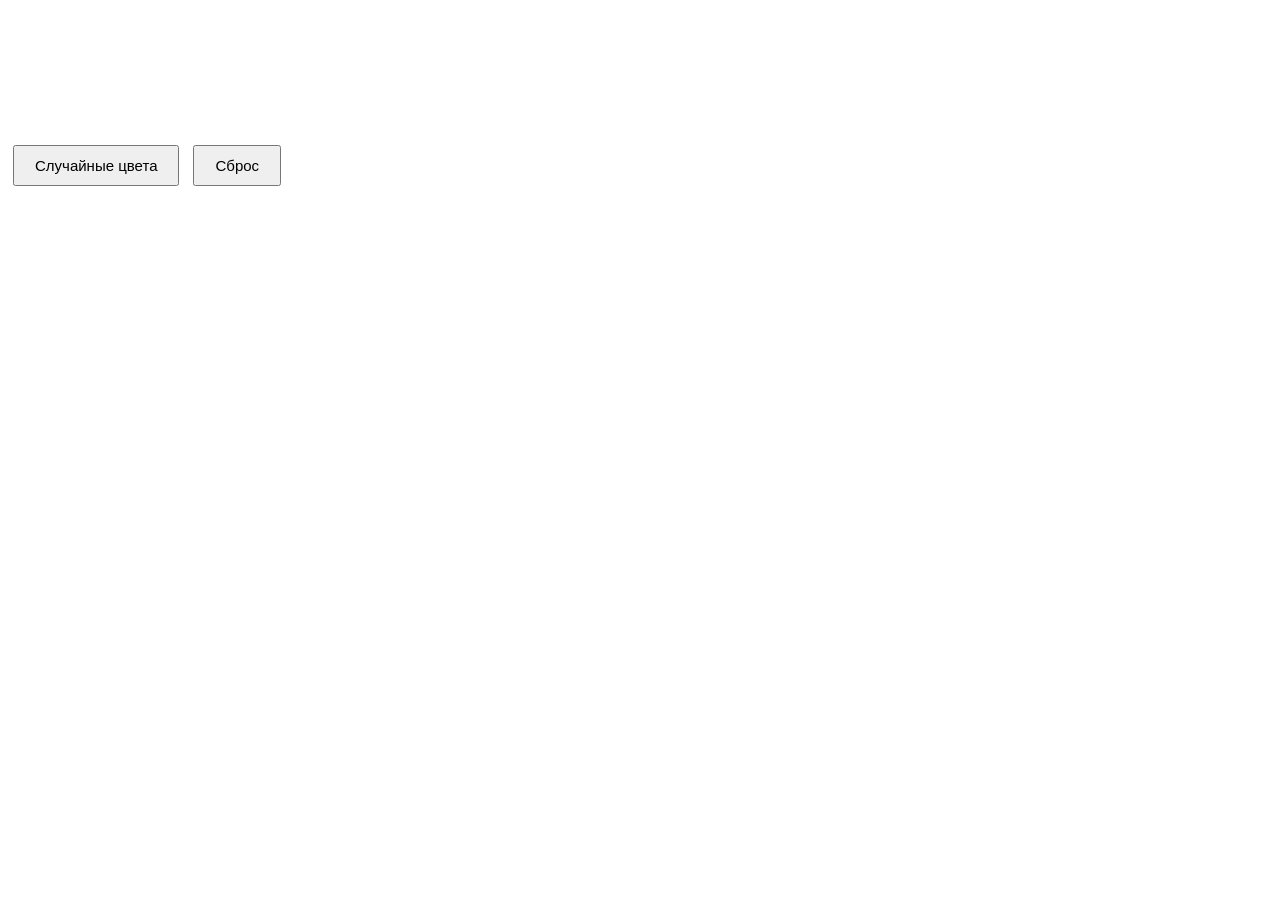
<file: hw3_3/hw3_3_ivanyk.html>
<!DOCTYPE html>
<html>
    <head>
        <title>Случайные цвета квадратов</title>
        <style>
            .container {
                display: flex;
                gap: 15px;
                margin: 20px 0;
            }
            .square {
                width: 100px;
                height: 100px;
                background-color: white;
                border: 5px;
            }
            button {
                margin: 5px;
                padding: 10px 20px;
                font-size: 15px;
            }
        </style>
        <script>
            const palette = ["red", "blue", "green", "yellow", "orange", "purple", "pink", "brown", "cyan", "lime"];
            
            function randomColors() {
                const squares = document.querySelectorAll(".square");
                
                for (let i = 0; i < squares.length; i++) 
                {
                    const randomColor = palette[Math.floor(Math.random() * palette.length)];
                    squares[i].style.backgroundColor = randomColor;
                }
            }
            
            function resetColors() {
                const squares = document.querySelectorAll(".square");
                for (let i = 0; i < squares.length; i++) 
                {
                    squares[i].style.backgroundColor = "white";
                }
            }
        </script>
    </head>
    <body>
        <div class="container">
            <div class="square"></div>
            <div class="square"></div>
            <div class="square"></div>
            <div class="square"></div>
            <div class="square"></div>
        </div>
        
        <button onclick="randomColors()">Случайные цвета</button>
        <button onclick="resetColors()">Сброс</button>
    </body>
</html>
</file>
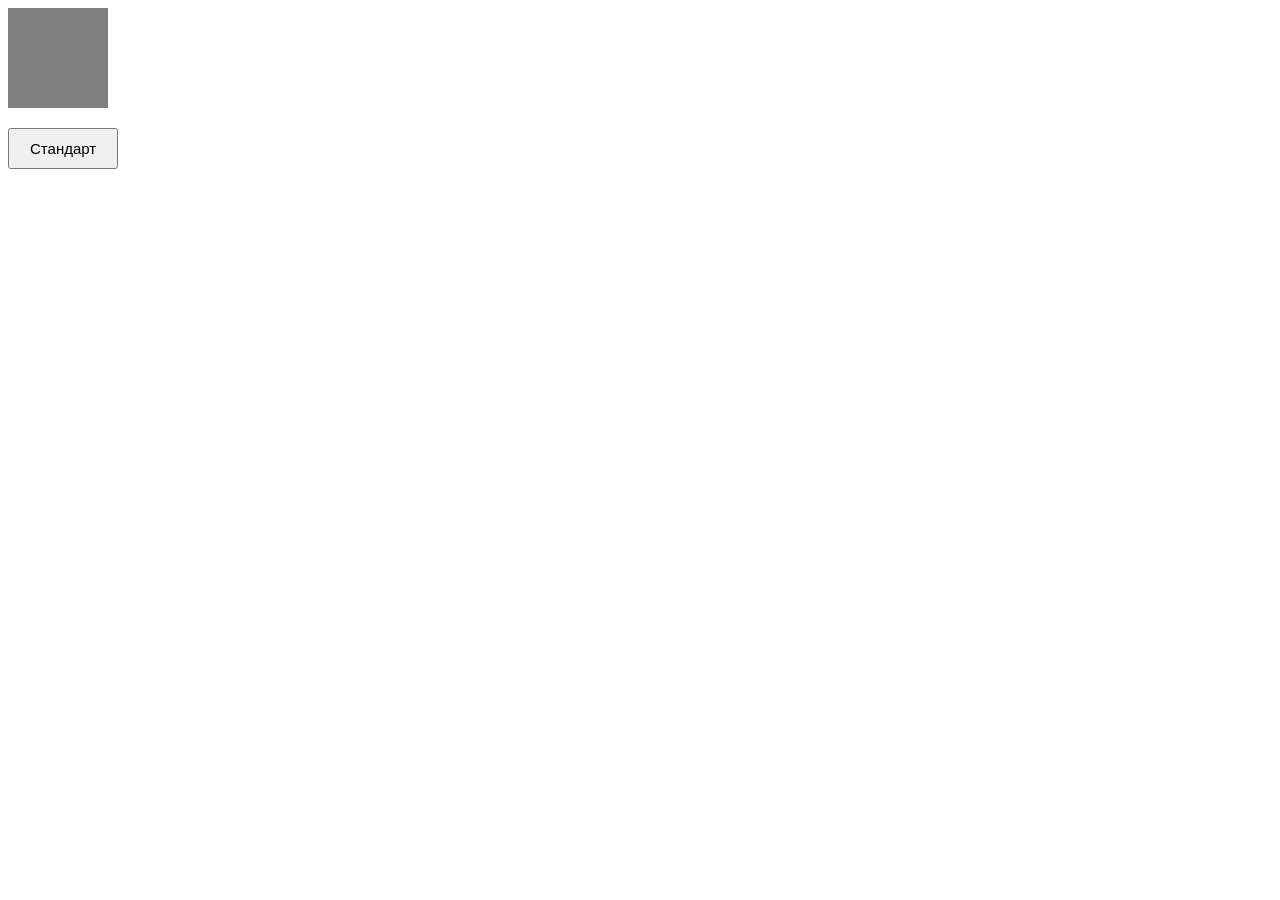
<file: hw3_4/hw3_4_ivanyk.html>
<!DOCTYPE html>
<html>
    <head>
        <title>Изменение классов квадрата</title>
        <style>
            .box {
                width: 100px;
                height: 100px;
                background-color: gray;
            }
            
            .box.large {
                width: 200px;
                height: 200px;
            }
            
            .box.red {
                background-color: red;
            }
            
            .box.small {
                width: 50px;
                height: 50px;
            }
            
            .box.blue {
                background-color: blue;
            }
            
            .box.medium {
                width: 150px;
                height: 150px;
            }
            
            .box.green {
                background-color: green;
            }
            
            button {
                margin-top: 20px;
                padding: 10px 20px;
                font-size: 15px;
            }
        </style>

        <script>
            let stateIndex = 0;
            const states = [
                { classes: [], text: "Стандарт" },
                { classes: ["large", "red"], text: "Большой красный" },
                { classes: ["small", "blue"], text: "Маленький синий" },
                { classes: ["medium", "green"], text: "Средний зелёный" }
            ];
            
            function changeState(btn) 
            {
                const box = document.getElementById("stateBox");
                
                //удаляем все возможные классы 
                box.classList.remove("large", "red", "small", "blue", "medium", "green");

                //переход к следующему состоянию
                stateIndex = (stateIndex + 1) % states.length;

                //добавляем классы для текущего состояния
                const currentState = states[stateIndex];

                for (let i = 0; i < currentState.classes.length; i++) 
                {
                    box.classList.add(currentState.classes[i]);
                }
                //меняем текст кнопки
                btn.innerText = currentState.text;
            }
        </script>
    </head>
    <body>
        <div id="stateBox" class="box"></div>
        <button onclick="changeState(this)">Стандарт</button>
    </body>
</html>
</file>
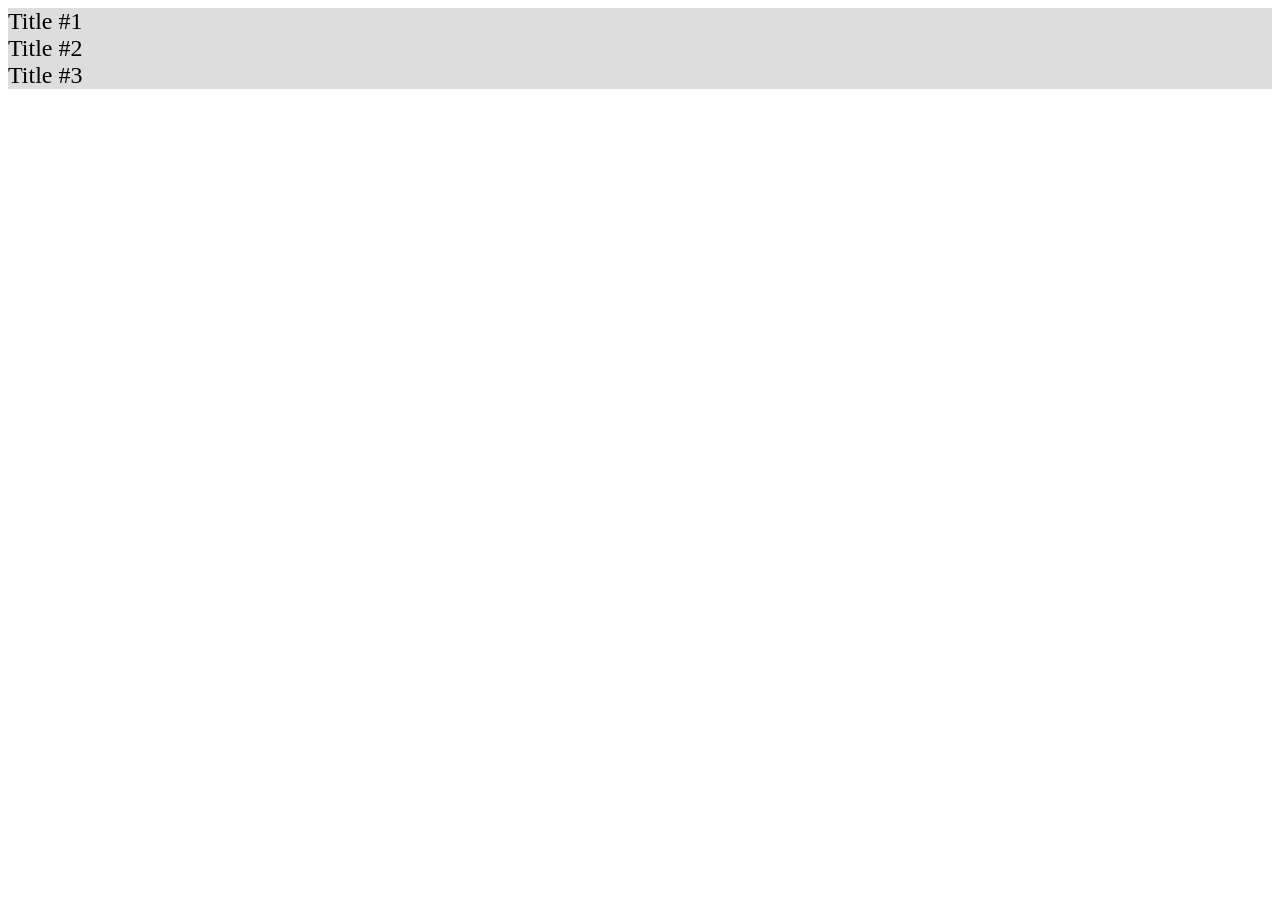
<file: hw4_1_ivanyk/hw4_1_ivanyk.html>
<!doctype html>
<html>
<head>
    <title>JS Tester</title>
    <style>
        .active {
            display: block !important;
        }
        .myText {
            display: none;
        }
        .title {
            font-size: 1.5em;
            background-color: #ddd;
        }
        
    </style>
    <script>
        // Здесь будет ваш код
        document.addEventListener('DOMContentLoaded', function() 
        {
            const titles = document.querySelectorAll('.title');
            const texts = document.querySelectorAll('.myText');
            //скрывает все тексты
            function hideAllTexts() 
            {
                texts.forEach(function(text) {
                    text.classList.remove('active');
                });
            }
            
            //перебираем все заголовки и добавляем обработчики
            for (let i = 0; i < titles.length; i++) 
            {
                titles[i].addEventListener('click', function() 
                {
                    //при клике сначала скрываем все тексты
                    hideAllTexts();
                    //показываем текст соответствующий текущему заголовку
                    texts[i].classList.add('active');
                });
            }
        });
    </script>
</head>
<body>
    <div class="container">
        <div class="title">Title #1</div>
        <div class="myText">Just some text #1</div>
        <div class="title">Title #2</div>
        <div class="myText">Just some text #2</div>
        <div class="title">Title #3</div>
        <div class="myText">Just some text #3</div>
    </div>
</body>
</html>
</file>
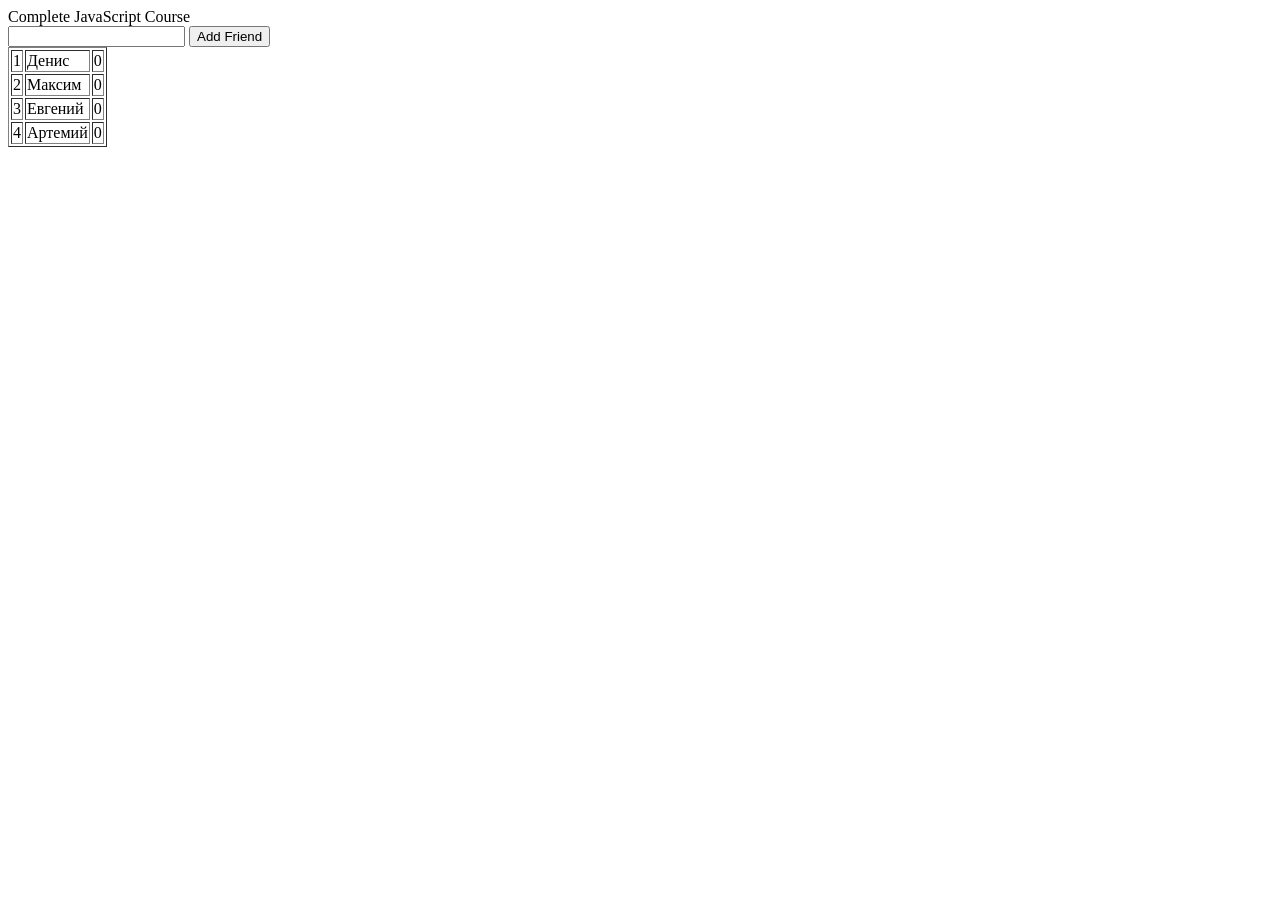
<file: hw4_2_ivanyk/hw4_2_ivanyk.html>
<!DOCTYPE html>
<html>
    <head>
        <title>Complete JavaScript Course</title>
        <script>
            // Здесь будет ваш код
            document.addEventListener('DOMContentLoaded', function() {
                const myArray = ['Денис', 'Максим', 'Евгений', 'Артемий'];
                
                //выбираем элементы страницы
                const outputTable = document.getElementById('output');
                const addFriendInput = document.getElementById('addFriend');
                const addNewButton = document.getElementById('addNew');
                
                                let votes = {
                    'Денис': 0,
                    'Максим': 0,
                    'Евгений': 0,
                    'Артемий': 0
                };
                
                function createTable() {
                    outputTable.innerHTML = '';
                    
                    myArray.forEach(function(name, index) {
                        const row = document.createElement('tr');
                        
                        const cell1 = document.createElement('td');
                        const cell2 = document.createElement('td');
                        const cell3 = document.createElement('td');
                        
                        cell1.textContent = index + 1;
                        cell2.textContent = name;
                        cell3.textContent = votes[name];
                        
                        row.appendChild(cell1);
                        row.appendChild(cell2);
                        row.appendChild(cell3);
                        
                        row.addEventListener('click', function() {
                            votes[name]++;
                            cell3.textContent = votes[name];
                        });
                        
                        outputTable.appendChild(row);
                    });
                }
                
                function addFriend() {
                    const newName = addFriendInput.value;
                    //проверка на пустоту
                    if (newName !== '') {
                        //добавляем в массив
                        myArray.push(newName);
                        //инициализируем голоса для нового друга
                        votes[newName] = 0;
                        //создание новой строки
                        const newIndex = myArray.length - 1;
                        const newRow = document.createElement('tr');
                        
                        const cell1 = document.createElement('td');
                        const cell2 = document.createElement('td');
                        const cell3 = document.createElement('td');
                        
                        cell1.textContent = newIndex + 1;
                        cell2.textContent = newName;
                        cell3.textContent = '0';
                        
                        newRow.appendChild(cell1);
                        newRow.appendChild(cell2);
                        newRow.appendChild(cell3);
                        
                        newRow.addEventListener('click', function() {
                            votes[newName]++;
                            cell3.textContent = votes[newName];
                        });
                        
                        outputTable.appendChild(newRow);
                        
                        //очищаем поле ввода
                        addFriendInput.value = '';
                    }
                }
                
                //обработчик для кнопки
                addNewButton.addEventListener('click', addFriend);
                createTable();
            });
            
        </script>
    </head>
<body>
    <div id="message">Complete JavaScript Course</div>
    <div>
        <input type="text" id="addFriend">
        <input type="button" id="addNew" value="Add Friend">
    </div>
    <table id="output" border="1"></td>
</body>
</html>
</file>
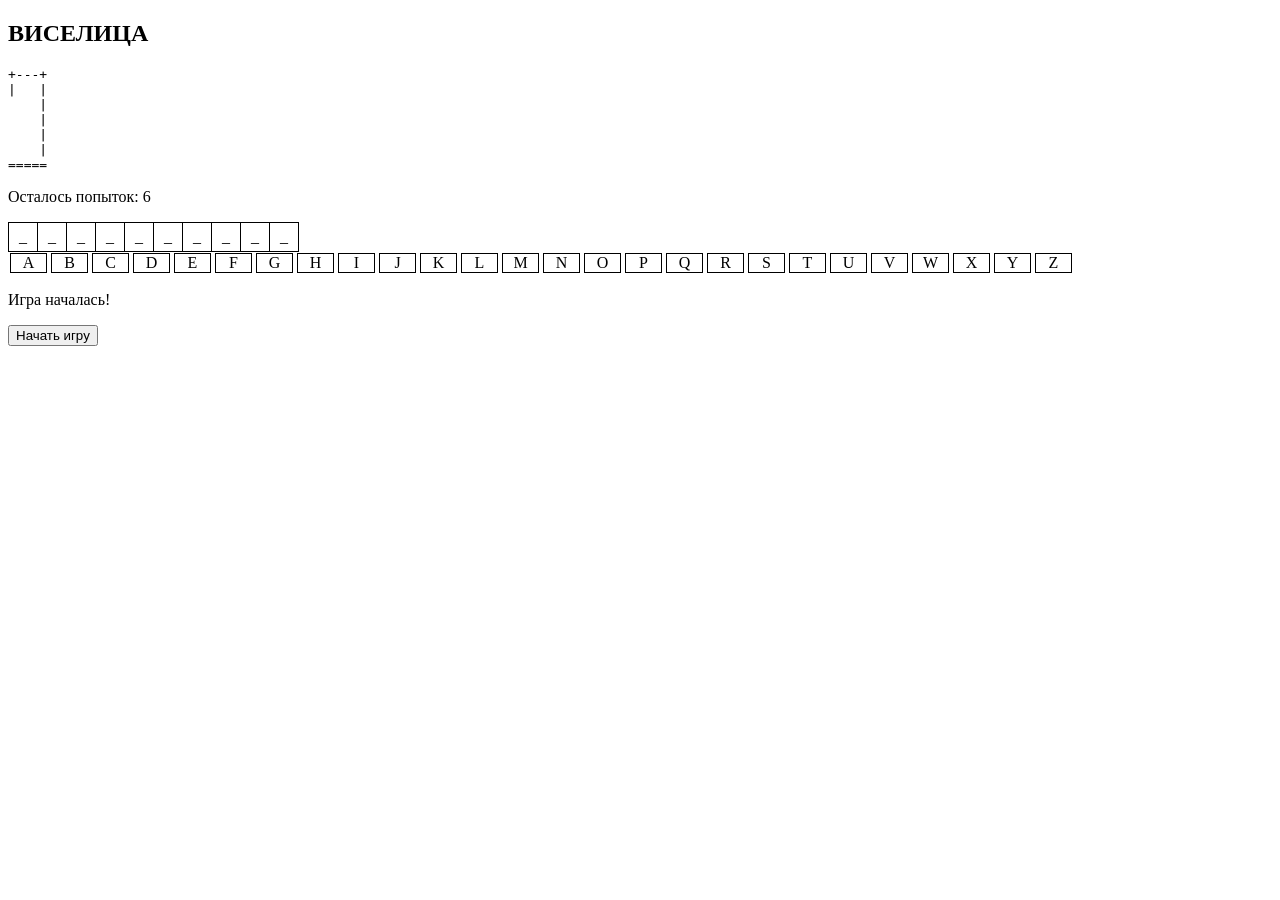
<file: hw4_3_ivanyk/hw4_3_ivanyk.html>
<!doctype html>
<html>
<head>
    <title>Виселица</title>
    <style>
        .win-text {color: green;}   
        .lose-text {color: red;}   
        .letter {
            display: inline-block;     
            width: 35px;              
            border: 1px solid black; 
            text-align: center;       
            margin: 2px;                      
        }
        .letter.used {background: aqua;} 
        td {border: 1px solid black; padding: 5px 10px; text-align: center;} 
        table {border-collapse: collapse; }
    </style>
    <script>
    const words = ['JAVASCRIPT', 'PYTHON', 'PROGRAMMING', 'APPLE', 'DIGER', 'BIGER', 'MINER', 'TIGER'];

    let currentWord = '';     
    let guessedWord = '';     
    let attemptsLeft = 6;      
    let guessedLetters = new Set();//множество уже использованных букв чтобы нельзя было нажать дважды
    let inGame = false;        
    
    let hangmanDiv, infoDiv, wordRow, lettersDiv, messageDiv, startBtn;
    
    const hangmanPics = [
        "+---+\n|   |\n    |\n    |\n    |\n    |\n=====",
        "+---+\n|   |\nO   |\n    |\n    |\n    |\n=====",
        "+---+\n|   |\nO   |\n|   |\n    |\n    |\n=====",
        "+---+\n|   |\nO   |\n/|  |\n    |\n    |\n=====",
        "+---+\n|   |\nO   |\n/|\\ |\n    |\n    |\n=====",
        "+---+\n|   |\nO   |\n/|\\ |\n/   |\n    |\n=====",
        "+---+\n|   |\nO   |\n/|\\ |\n/ \\ |\n    |\n====="
    ];
    

    function updateHangman() 
    {
        let mistakes = 6 - attemptsLeft;
        if (mistakes > 6) mistakes = 6;
        if (mistakes < 0) mistakes = 0;
        hangmanDiv.textContent = hangmanPics[mistakes];
    }
    
    //создает ячейки таблицы для каждой буквы угадываемого слова
    function updateWordTable() 
    {
        wordRow.innerHTML = '';//очищаем старую строку
        for (let i = 0; i < guessedWord.length; i++) 
        {
            const td = document.createElement('td');//создаем ячейку
            td.textContent = guessedWord[i];//вставляем букву или _
            wordRow.appendChild(td);//добавляем ячейку в строку
        }
    }
    
    function setMessage(text, isWin, isLose) {
        messageDiv.textContent = text;         
        messageDiv.className = '';//сбрасываем классы
        if (isWin) messageDiv.className = 'win-text';   
        if (isLose) messageDiv.className = 'lose-text'; 
    }
    
    function checkGameOver() {
        if (guessedWord === currentWord) 
        {
            inGame = false;  
            setMessage('ПОБЕДА! Слово: ' + currentWord, true, false);
            return true;
        }
      
        if (attemptsLeft <= 0) 
        {
            inGame = false; 
            setMessage('ПРОИГРЫШ! Слово: ' + currentWord, false, true);
            //показываем правильное слово в таблице
            guessedWord = currentWord;
            updateWordTable();
            return true;
        }
        return false; 
    }
    
    function guessLetter(letter) {
        if (!inGame) return;
        if (guessedLetters.has(letter)) return;//если буква уже использовалась - пропускаем
        guessedLetters.add(letter); //запоминаем что буква использована

        let found = false; 
        let newGuessed = guessedWord.split('');//превращаем строку в массив символов
        
        //ищем букву во всех позициях загаданного слова
        for (let i = 0; i < currentWord.length; i++) 
        {
            if (currentWord[i] === letter) 
            {
                newGuessed[i] = letter;//открываем букву в этой позиции
                found = true;
            }
        }
        
        if (found) 
        {
            guessedWord = newGuessed.join('');
            updateWordTable();             
            setMessage('Буква ' + letter + ' есть!', false, false);
        } 
        else 
        {
            attemptsLeft--;
            updateHangman();         
            infoDiv.textContent = 'Осталось попыток: ' + attemptsLeft;
            setMessage('Буквы ' + letter + ' нет!', false, false);
        }

        document.getElementById('letter_' + letter).classList.add('used');
        checkGameOver();
    }
    
    //СОЗДАНИЕ КЛАВИАТУРЫ 
    function createKeyboard() {
        lettersDiv.innerHTML = '';  // Очищаем контейнер
        for (let i = 65; i <= 90; i++) {
            const letter = String.fromCharCode(i);//превращаем код в букву
            const btn = document.createElement('span');  
            btn.className = 'letter';
            btn.id = 'letter_' + letter;
            btn.textContent = letter;
            btn.onclick = function() { guessLetter(letter); };  
            lettersDiv.appendChild(btn); 
        }
    }
    
    //СБРОС КЛАВИАТУРЫ
    function resetKeyboard() {
        for (let i = 65; i <= 90; i++) {
            const letter = String.fromCharCode(i);
            const btn = document.getElementById('letter_' + letter);
            if (btn) btn.classList.remove('used');
        }
    }
    
    //ЗАПУСК НОВОЙ ИГРЫ
    function startGame() {
        currentWord = words[Math.floor(Math.random() * words.length)];
        guessedWord = '_'.repeat(currentWord.length);
        attemptsLeft = 6;
        guessedLetters.clear();
        inGame = true;
        
        //обновляем весь интерфейс
        updateHangman();
        updateWordTable();
        infoDiv.textContent = 'Осталось попыток: 6';
        resetKeyboard();
        setMessage('Игра началась!', false, false);
    }
    
    document.addEventListener('DOMContentLoaded', function() {
            hangmanDiv = document.getElementById('hangman');
            infoDiv = document.getElementById('info');
            wordRow = document.getElementById('wordRow');
            lettersDiv = document.getElementById('letters');
            messageDiv = document.getElementById('message');
            startBtn = document.getElementById('startBtn');

            startBtn.onclick = startGame;                  
    
            createKeyboard();  
            startGame();      
        });     
</script>
</head>
<body>

<h2>ВИСЕЛИЦА</h2>
<pre id="hangman"></pre>
<p id="info">Осталось попыток: 6</p>

<table id="wordTable">
    <tr id="wordRow"><tr>
</table>

<!--кнопки с буквами алфавита -->
<div id="letters"></div>

<!--сообщения для игрока-->
<p id="message">Нажмите "Начать игру"</p>

<button id="startBtn">Начать игру</button>

</body>
</html>
</file>
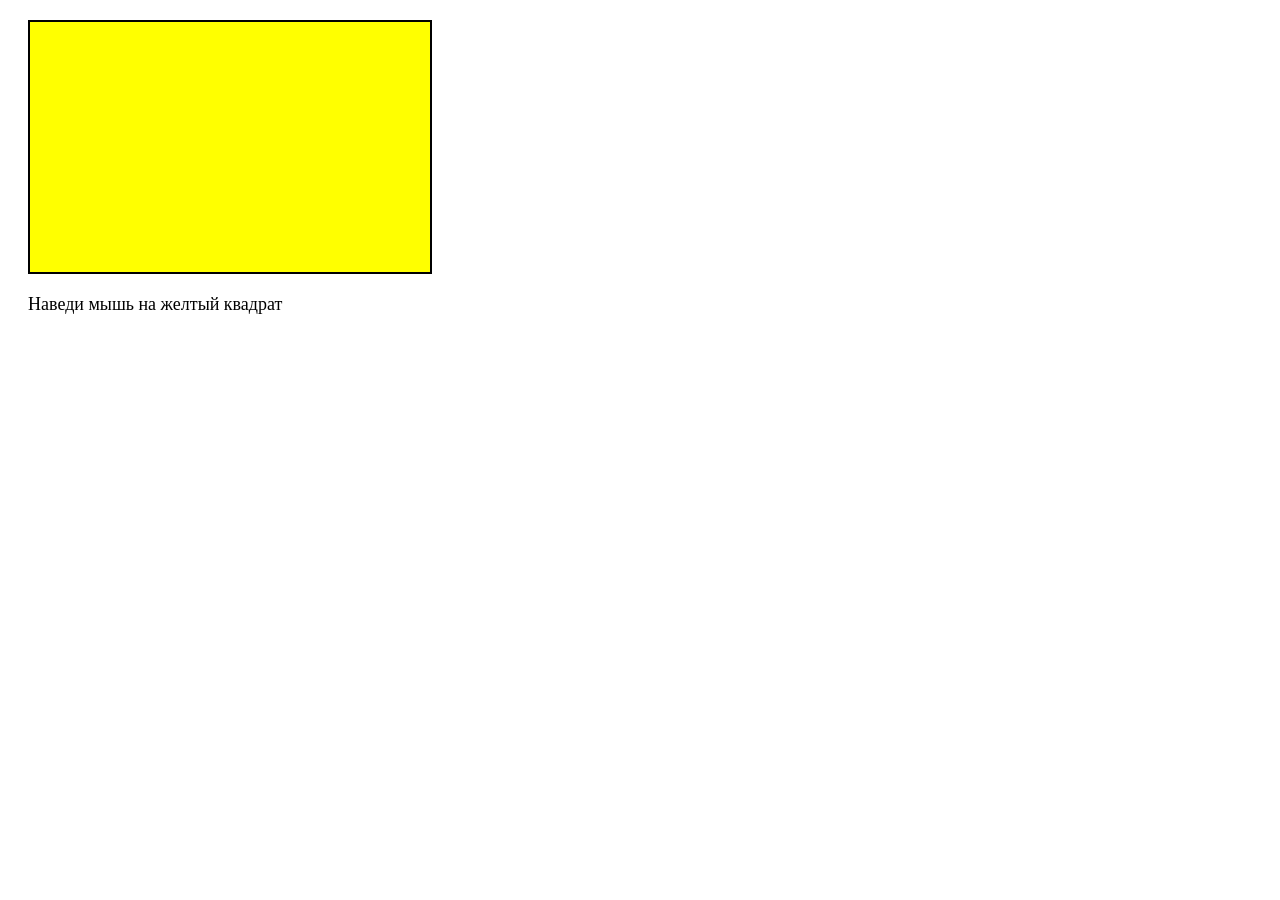
<file: hw5_3/hw5_3.html>
<!DOCTYPE html>
<html lang="ru">
<head>
    <meta charset="UTF-8">
    <title>Трекер мыши</title>
    <style>
        .box {
            width: 400px;
            height: 250px;
            background: yellow;
            border: 2px solid black;
            margin: 20px;
        }
        
        .active {
            background: red;
        }
        
        .info {
            margin: 20px;
            font-size: 18px;
        }
    </style>
</head>
<body>
    <div id="area" class="box"></div>
    <div id="output" class="info">Наведи мышь на желтый квадрат</div>

    <script>
        const area = document.getElementById('area');
        const output = document.getElementById('output');
        
        area.onmouseover = () => area.classList.add('active');
        area.onmouseout = () => {
            area.classList.remove('active');
            output.innerHTML = 'Наведи мышь на желтый квадрат';
        };
        area.onmousemove = (e) => {
            output.innerHTML = `X: ${e.clientX}, Y: ${e.clientY}`;
        };
    </script>
</body>
</html>
</file>
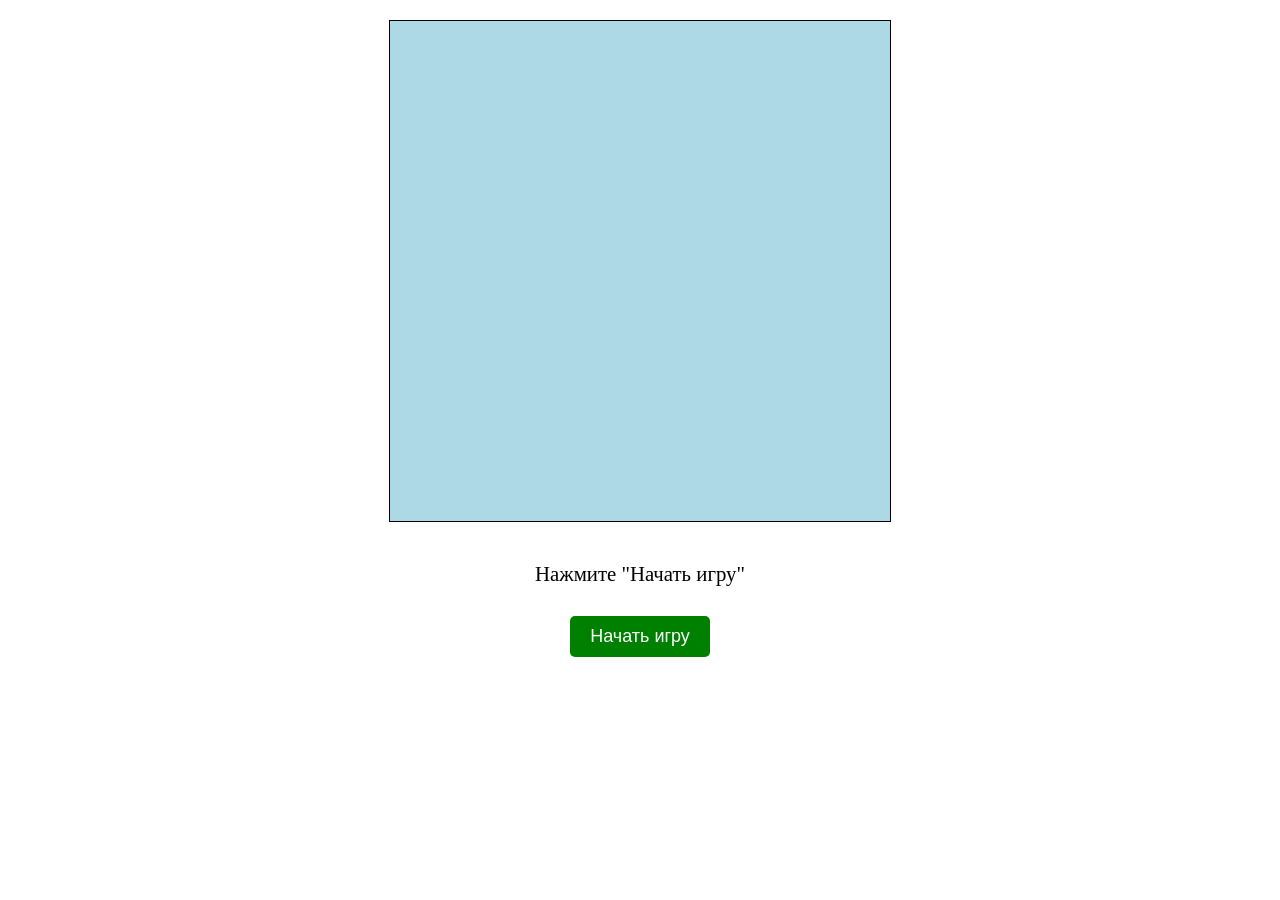
<file: hw5_4/hw5_4.html>
<!DOCTYPE html>
<html>
<head>
    <title>Click Me Game</title>
    <style>
        body {
            text-align: center;
        }
        
        .output {
            width: 500px;
            height: 500px;
            border: 1px solid black;
            margin: 20px auto 30px auto;
            position: relative;
            background-color: lightblue;
        }
        
        .box {
            width: 50px;
            height: 50px;
            position: absolute;
            background-color: red;
            display: none;
        }
        
        .message {
            text-align: center;
            padding: 10px;
            font-size: 1.3em;
            margin-bottom: 20px;
        }
        
        button {
            font-size: 18px;
            padding: 10px 20px;
            cursor: pointer;
            background-color: green;
            color: white;
            border: none;
            border-radius: 5px;
            display: block;
            margin: 0 auto;
        }
        
        button:hover {
            background-color: darkgreen;
        }
    </style>
</head>
    
<body>
    <div class="output"></div>
    <div class="message"></div>

    <script>
        const output = document.querySelector('.output');
        const message = document.querySelector('.message');
        const box = document.createElement('div');
        box.classList.add('box');
        output.appendChild(box);
        const startBtn = document.createElement('button');
        startBtn.textContent = 'Начать игру';
        message.insertAdjacentElement('afterend', startBtn);
        message.innerHTML = 'Нажмите "Начать игру"';

        const game = {start: null};

        function getRandom(max) {return Math.random() * max;}
        
        function handleBoxClick() {
            const endTime = new Date().getTime();
            const reactionTime = (endTime - game.start) / 1000;
            message.innerHTML = `Ваше время: ${reactionTime.toFixed(3)} секунд! Нажмите "Начать игру" чтобы играть снова`;
            game.start = null;
            box.style.display = 'none';
        }
        
        function addBox() {
            message.innerHTML = 'Кликай быстро!';
            game.start = new Date().getTime();
            box.style.display = 'block';
            
            const maxWidth = 500 - 50;
            const maxHeight = 500 - 50;
            const randomLeft = getRandom(maxWidth);
            const randomTop = getRandom(maxHeight);
            
            box.style.left = randomLeft + 'px';
            box.style.top = randomTop + 'px';
        }

        function startGame() {
            message.innerHTML = 'Жди появление красного поля...';
            box.style.display = 'none';
            const delay = getRandom(2000) + 1000;
            setTimeout(addBox, delay);
        }
        
        startBtn.onclick = startGame;
        box.onclick = handleBoxClick;
    </script>
</body>
</html>
</file>
<file: style.css>
.click-tracker-section, .about-me,
.games-section,
.education-section,
.food-section,
.movies-section {
  padding: 15px 0;
}

.games-subtitle,
.education-subtitle, .section-title, .about-title {
  font-weight: bold;
}

.movies-section .movie-category {
  border-radius: 15px;
  transition: transform 0.3s ease;
}

body {
  background-color: white;
  color: black;
  font-family: -apple-system, BlinkMacSystemFont, "Segoe UI", Roboto, sans-serif;
  line-height: 1.6;
  margin: 0;
  padding: 0;
}

.about-me {
  background: linear-gradient(135deg, pink 0%, pink 100%);
  color: black;
}

.about-title {
  font-size: 2.5rem;
  margin-bottom: 1rem;
  color: black;
}
@media (max-width: 768px) {
  .about-title {
    font-size: 2rem;
  }
}
@media (max-width: 576px) {
  .about-title {
    font-size: 1.6rem;
  }
}

.about-text {
  font-size: 1.1rem;
  margin-bottom: 0.8rem;
  color: black;
}
@media (max-width: 576px) {
  .about-text {
    font-size: 1rem;
  }
}

.section-title {
  font-size: 2.5rem;
  text-align: center;
  margin-bottom: 1.5rem;
  color: black;
}
@media (max-width: 768px) {
  .section-title {
    font-size: 2rem;
    margin-bottom: 1rem;
  }
}
@media (max-width: 576px) {
  .section-title {
    font-size: 1.7rem;
    margin-bottom: 0.8rem;
  }
}

.games-subtitle,
.education-subtitle {
  font-size: 1.8rem;
  margin-bottom: 1rem;
  color: black;
}

.avatar {
  width: 200px;
  height: 200px;
  border-radius: 50%;
  border: 5px solid white;
  object-fit: cover;
  box-shadow: 0 10px 30px rgb(0, 0, 0);
}
@media (max-width: 768px) {
  .avatar {
    width: 160px;
    height: 160px;
  }
}
@media (max-width: 576px) {
  .avatar {
    width: 120px;
    height: 120px;
  }
}

.games-section {
  background-color: white;
}
.games-section .games-grid {
  display: grid;
  grid-template-columns: repeat(auto-fit, minmax(200px, 1fr));
  gap: 1.5rem;
  align-items: start;
}
@media (max-width: 768px) {
  .games-section .games-grid {
    grid-template-columns: repeat(auto-fit, minmax(180px, 1fr));
    gap: 1rem;
  }
}
.games-section .game-item {
  background: transparent;
  padding: 0;
  text-align: center;
  display: flex;
  flex-direction: column;
  align-items: center;
  height: 100%;
}
.games-section .game-item h4 {
  margin-bottom: 0.8rem;
  font-size: 1.3rem;
  color: black;
}
.games-section .game-image {
  width: 100%;
  max-width: 200px;
  height: auto;
  display: block;
  margin: 0 auto;
}

.education-section {
  background: white;
}
.education-section .education-content {
  background: white;
  padding: 1.5rem;
  border-left: 5px solid pink;
}

.food-section {
  background-color: white;
}
.food-section .row {
  display: flex;
  flex-wrap: wrap;
  justify-content: center;
  align-items: stretch;
}
.food-section .col-md-3 {
  display: flex;
}
.food-section .food-item {
  height: 100%;
  text-align: center;
  display: flex;
  flex-direction: column;
  align-items: center;
  width: 100%;
}
.food-section .food-item .food-title {
  font-size: 1.1rem;
  text-align: center;
  padding: 0.8rem 0.8rem 0.5rem 0.8rem;
  margin-bottom: 0;
  background: transparent;
  font-weight: bold;
}
.food-section .food-image {
  width: 100%;
  max-width: 200px;
  height: auto;
  display: block;
  margin: 0 auto;
}

.hw-nav {
  background: pink;
  padding: 15px 0;
  text-align: center;
}
.hw-nav .nav-links {
  display: flex;
  flex-wrap: wrap;
  justify-content: center;
  gap: 20px;
}
@media (max-width: 768px) {
  .hw-nav .nav-links {
    flex-direction: column;
    align-items: center;
    gap: 10px;
  }
}
.hw-nav .nav-title {
  font-weight: bold;
}
.hw-nav .nav-link-item {
  color: black;
  text-decoration: none;
}
.hw-nav .nav-link-item:hover {
  text-decoration: underline;
}

.lecture-link {
  display: block;
  color: black;
  background: pink;
  text-decoration: none;
  padding: 0.8rem 1.5rem;
}
.lecture-link:hover {
  text-decoration: underline;
}

.lecture-block {
  background: pink;
  text-align: center;
  padding: 15px 0;
}

@media (max-width: 768px) {
  .games-section .game-image {
    width: 40%;
  }
  .food-section .food-image {
    width: 100%;
  }
}
@media (max-width: 576px) {
  .games-section .game-image {
    width: 60%;
  }
}
.movies-section {
  background: white;
}
.movies-section .movies-grid {
  display: grid;
  grid-template-columns: repeat(auto-fit, minmax(300px, 1fr));
  gap: 1.5rem;
}
@media (max-width: 768px) {
  .movies-section .movies-grid {
    grid-template-columns: 1fr;
    gap: 1rem;
  }
}
.movies-section .movie-category {
  background: white;
  padding: 1.5rem;
  border: 1px solid white;
}
.movies-section .movie-category h3 {
  font-size: 1.5rem;
  margin-bottom: 1rem;
  color: black;
}
.movies-section .movie-list {
  display: flex;
  flex-direction: column;
  gap: 0.5rem;
}
.movies-section .movie-link {
  color: blue;
  text-decoration: none;
  padding: 0.3rem 0;
  border-bottom: 1px solid;
}
.movies-section .movie-link:hover {
  color: greenyellow;
  border-bottom-color: blue;
  padding-left: 0.5rem;
}

.click-tracker-section {
  background: white;
  border-top: 1px solid black;
  margin-top: 1rem;
}
.click-tracker-section .tracker-description {
  text-align: center;
  margin-bottom: 1.5rem;
  font-size: 1rem;
  color: black;
}
.click-tracker-section .boxes-container {
  display: flex;
  flex-wrap: wrap;
  justify-content: center;
  gap: 1rem;
  margin-bottom: 1.5rem;
}
.click-tracker-section .box {
  background: pink;
  border: 1px solid black;
  padding: 0.8rem 1.2rem;
  font-size: 1rem;
  text-align: center;
  cursor: pointer;
  color: black;
}
.click-tracker-section .box:hover {
  background: white;
}
.click-tracker-section .special-box {
  background: white;
}
.click-tracker-section .special-box:hover {
  background: pink;
}
.click-tracker-section .log-section {
  background: white;
  border: 1px solid black;
  padding: 1rem;
}
.click-tracker-section .log-section h3 {
  font-size: 1.2rem;
  margin-bottom: 0.8rem;
  color: black;
  margin-top: 0;
}
.click-tracker-section .click-log {
  max-height: 300px;
  overflow-y: auto;
  font-family: monospace;
  font-size: 0.85rem;
}
.click-tracker-section .click-log .log-placeholder {
  color: black;
  text-align: center;
  padding: 0.5rem;
  font-family: inherit;
}
.click-tracker-section .click-log .log-entry {
  background: white;
  border: 1px solid black;
  padding: 0.5rem;
  margin-bottom: 0.5rem;
}
.click-tracker-section .click-log .log-entry .log-text {
  font-weight: bold;
}
.click-tracker-section .click-log .log-entry .log-details {
  font-size: 0.75rem;
  display: inline-block;
  margin-top: 2px;
}

.rating-container {
  margin-top: 0.8rem;
  padding-top: 0.5rem;
  border-top: 1px solid black;
}
.rating-container .stars-rating {
  display: flex;
  align-items: center;
  justify-content: center;
  flex-wrap: wrap;
  gap: 0.5rem;
}
.rating-container .stars-rating .rating-label {
  font-size: 0.85rem;
  color: black;
}
.rating-container .stars-rating .stars {
  display: flex;
  gap: 0.2rem;
}
.rating-container .stars-rating .stars .star {
  font-size: 1.2rem;
  cursor: pointer;
  color: black;
  transition: all 0.1s ease;
}
.rating-container .stars-rating .stars .star:hover {
  transform: scale(1.1);
}
.rating-container .stars-rating .stars .star.active {
  color: orange;
}
.rating-container .stars-rating .rating-value {
  font-size: 0.85rem;
  color: black;
  min-width: 40px;
  text-align: left;
}

/*# sourceMappingURL=style.css.map */
</file>
<file: style_second.css>
.lecture-header {
  background: pink;
  color: black;
  padding: 60px 0;
}
.lecture-header .lecture-title {
  font-size: 2.5rem;
  font-weight: bold;
  margin-bottom: 1rem;
  color: black;
}
@media (max-width: 768px) {
  .lecture-header .lecture-title {
    font-size: 2rem;
  }
}
@media (max-width: 576px) {
  .lecture-header .lecture-title {
    font-size: 1.6rem;
  }
}
.lecture-header .lecture-subtitle {
  font-size: 1.2rem;
  color: black;
}
@media (max-width: 576px) {
  .lecture-header .lecture-subtitle {
    font-size: 1rem;
  }
}

.toc-section {
  background: lightgray;
  padding: 40px 0;
}
.toc-section .section-title {
  font-size: 2rem;
  font-weight: bold;
  text-align: center;
  margin-bottom: 1.5rem;
  color: black;
}
.toc-section .toc-list {
  list-style: none;
  padding-left: 0;
}
.toc-section .toc-list li {
  margin-bottom: 0.8rem;
}
.toc-section .toc-list li a {
  color: blue;
  text-decoration: none;
  transition: all 0.3s ease;
}
.toc-section .toc-list li a:hover {
  color: red;
  padding-left: 10px;
}

.speaker-section {
  padding: 40px 0;
}
.speaker-section .speaker-block {
  background: yellow;
  padding: 2rem;
}
.speaker-section .speaker-block .speaker-title {
  font-size: 1.8rem;
  font-weight: bold;
  margin-bottom: 1rem;
  color: black;
}
.speaker-section .speaker-block .speaker-name {
  font-size: 1.5rem;
  font-weight: bold;
  color: red;
  margin-bottom: 0.5rem;
}
.speaker-section .speaker-block .speaker-position {
  font-weight: bold;
  margin-bottom: 1rem;
  color: black;
}
.speaker-section .speaker-block .speaker-text {
  margin-bottom: 0.8rem;
  color: black;
}
.speaker-section .speaker-photo {
  width: 150px;
  height: 150px;
  border-radius: 50%;
  object-fit: cover;
  border: 3px solid red;
}
@media (max-width: 768px) {
  .speaker-section .speaker-photo {
    width: 120px;
    height: 120px;
    margin-bottom: 1rem;
  }
}

.content-block {
  margin: 2rem 0;
  scroll-margin-top: 20px;
}
.content-block .content-title {
  font-size: 1.8rem;
  font-weight: bold;
  margin-bottom: 1rem;
  color: black;
  border-bottom: 3px solid black;
  padding-bottom: 0.5rem;
  display: inline-block;
}
@media (max-width: 768px) {
  .content-block .content-title {
    font-size: 1.5rem;
  }
}
.content-block .content-text {
  font-size: 1rem;
  line-height: 1.6;
  margin-bottom: 0.8rem;
  color: black;
}
.content-block .content-list {
  margin-bottom: 0.8rem;
  padding-left: 1.5rem;
}
.content-block .content-list li {
  margin-bottom: 0.3rem;
  color: black;
}
.content-block .black-box {
  background: black;
  color: white;
  padding: 0.8rem 1rem;
  margin: 0.8rem 0;
  font-family: monospace;
  font-size: 0.9rem;
  line-height: 1.5;
  border-radius: 5px;
  display: inline-block;
  width: auto;
}
.content-block .chain-image {
  text-align: center;
  margin: 1rem 0;
}
.content-block .chain-image .production-image {
  max-width: 100%;
  height: auto;
  border: 1px solid gray;
  padding: 10px;
  background: white;
}
.content-block .planning-image {
  max-width: 100%;
  height: auto;
  display: block;
  margin: 0.8rem auto;
}

.highlight-block {
  background: yellow;
  padding: 0.8rem 1rem;
  margin: 0.8rem 0;
  display: inline-block;
  width: auto;
}
.highlight-block .highlight-text {
  margin: 0;
  color: black;
  font-size: 1rem;
}

.faq-item {
  border: 1px solid gray;
  padding: 0.8rem 1rem;
  margin-bottom: 0.8rem;
}
.faq-item .faq-question {
  font-weight: bold;
  color: black;
  margin-bottom: 0.3rem;
  font-size: 1rem;
}
.faq-item .faq-answer {
  color: black;
  font-size: 0.95rem;
}

.back-to-top {
  margin-top: 1.5rem;
  text-align: center;
}
.back-to-top a {
  color: red;
  text-decoration: none;
  font-weight: bold;
}
.back-to-top a:hover {
  text-decoration: underline;
}

/*# sourceMappingURL=style_second.css.map */
</file>
